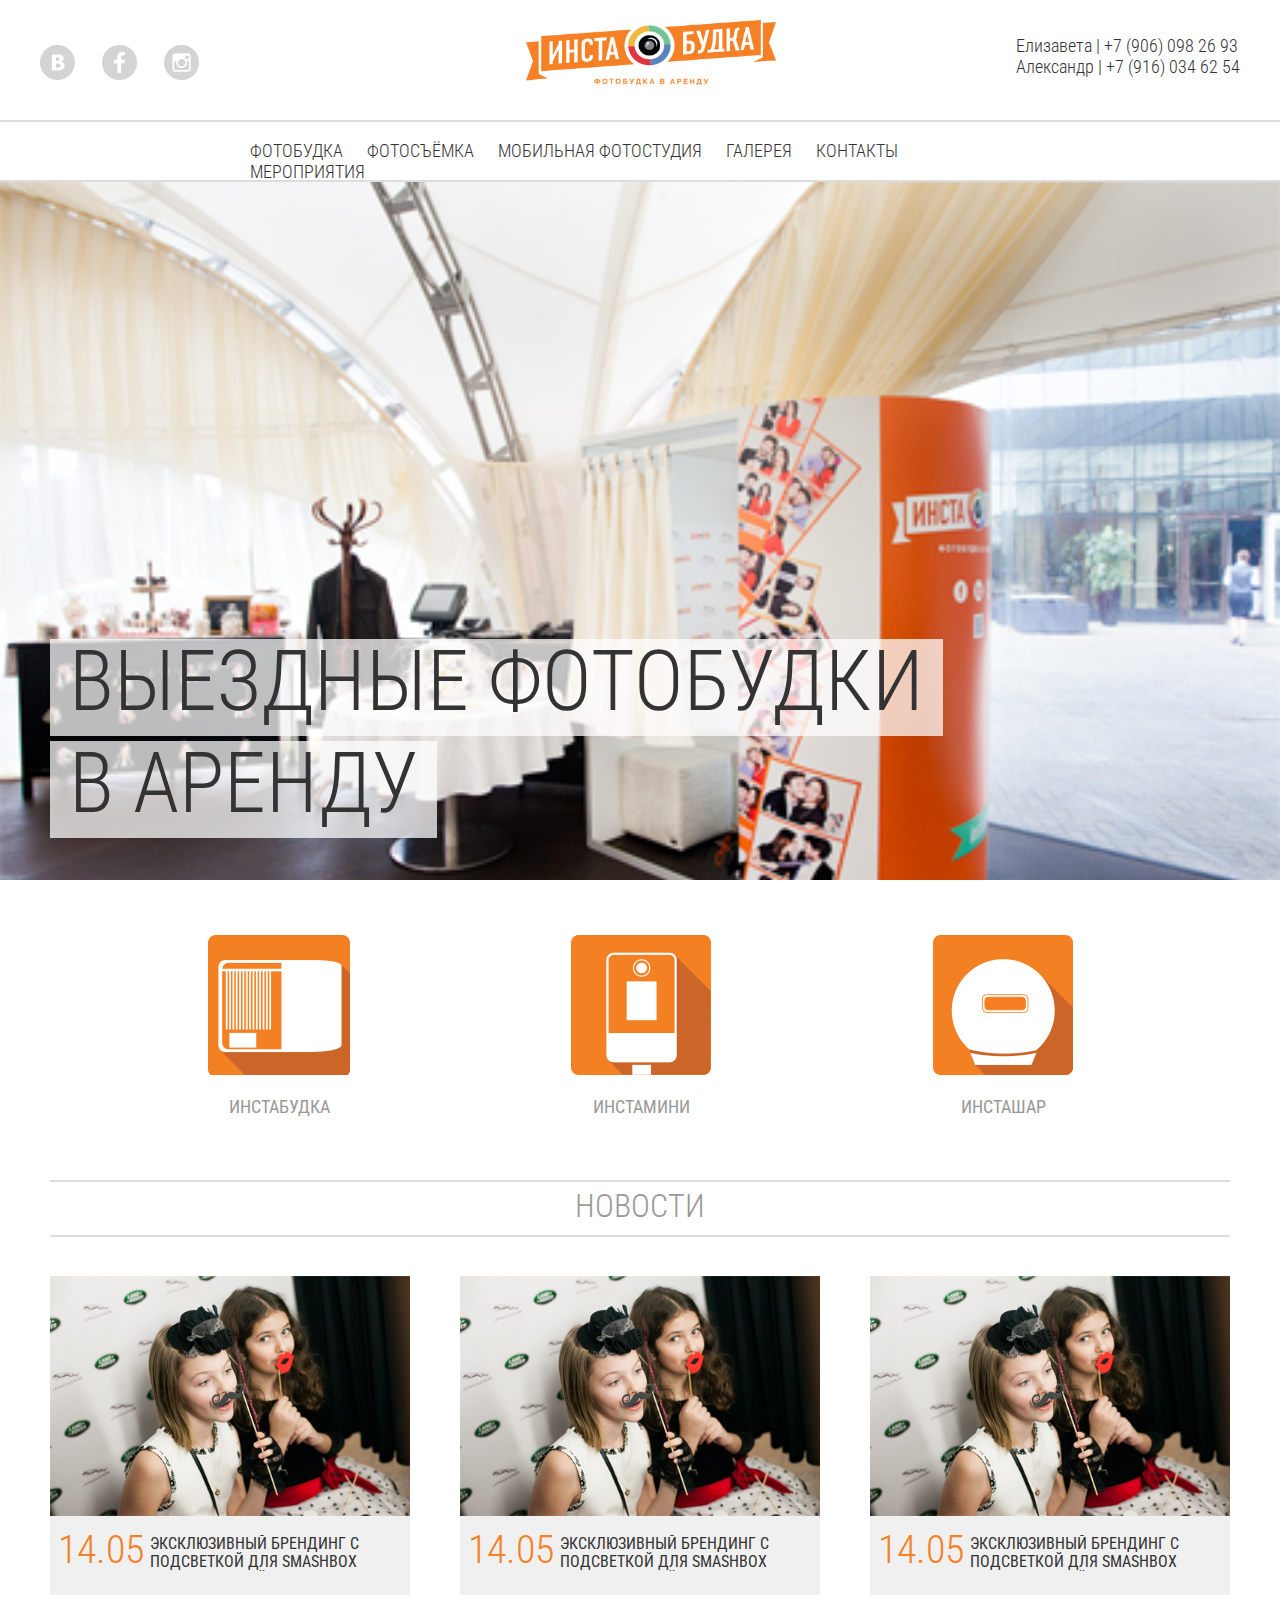
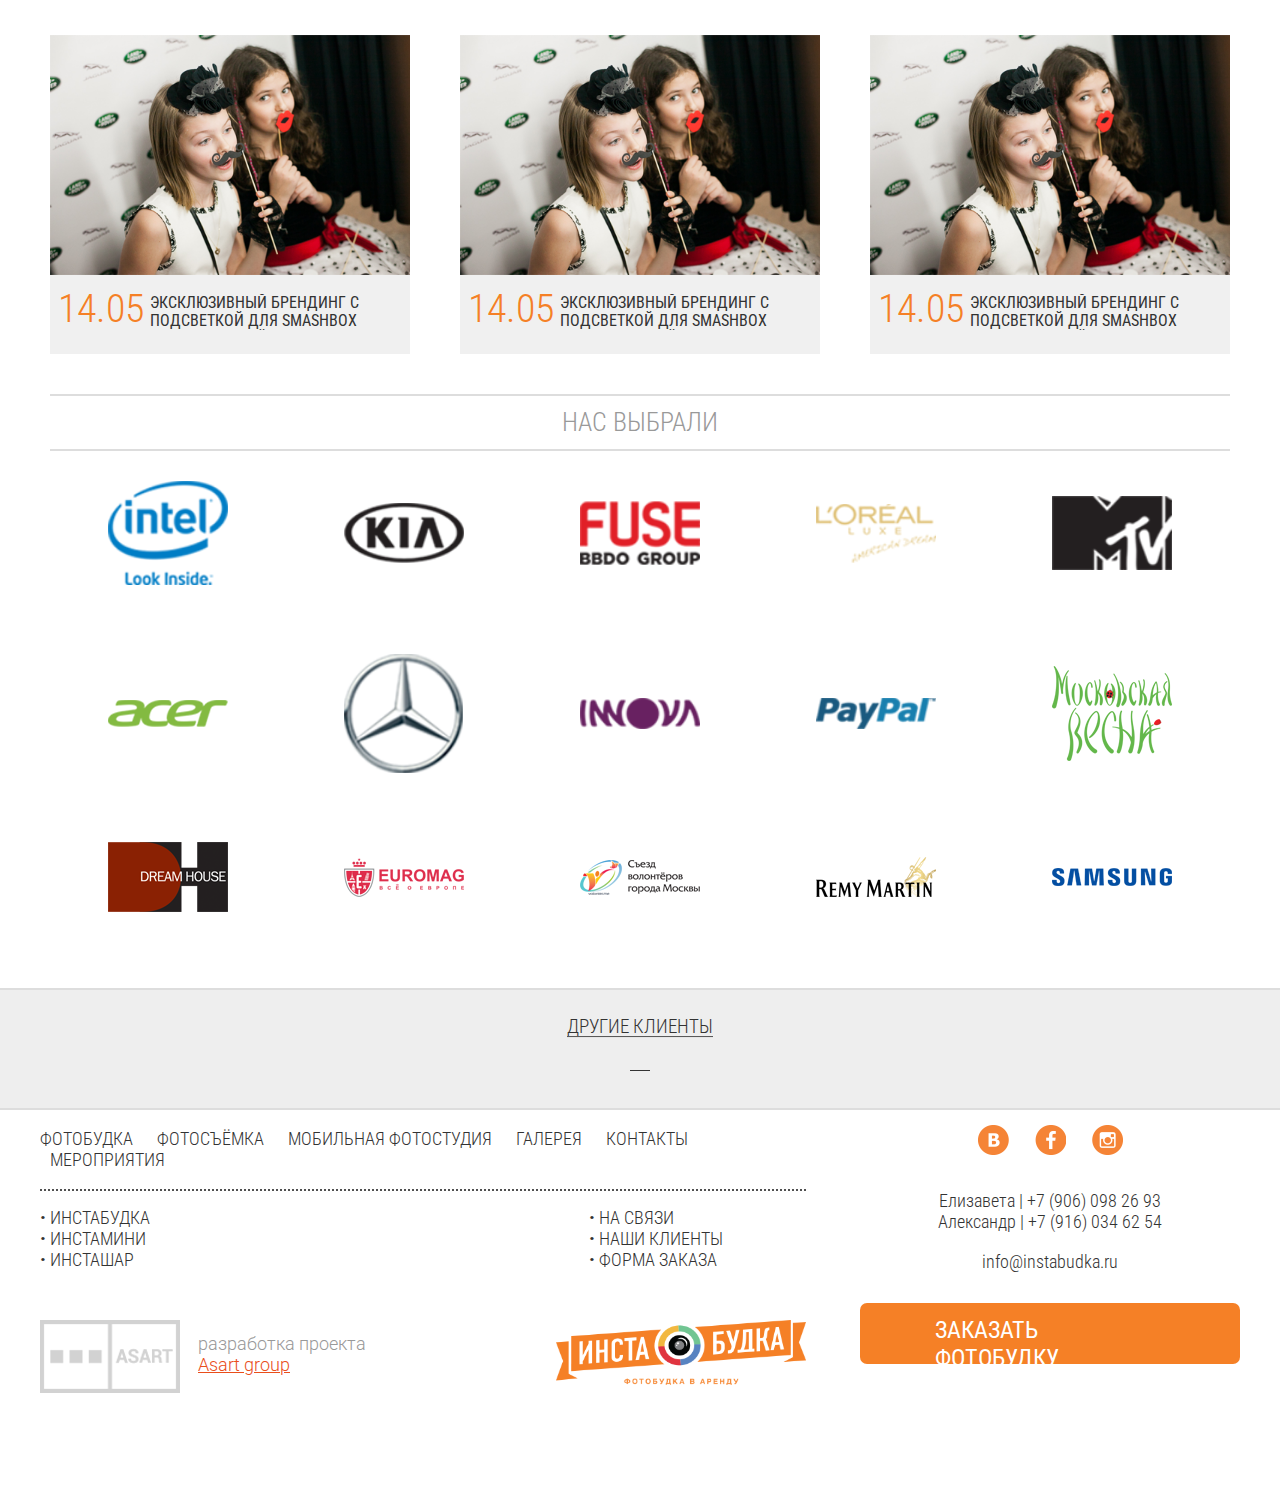
<file: index.html>
<!DOCTYPE html>
<html lang="en">
<head>
	<meta charset="UTF-8">
	<title>Instabudka</title>
	<link rel="stylesheet" href="css/styles.css">
</head>
<body>
<div class="container">
	<div class="header">
		<img src="images/header/logo.png" alt="" class="logo">
		<div class="title_block">
			<div class="phone"></div>
			<p class="title">главная</p>
			<div class="menu"></div>
			<ul class="menu-down">
				<li class="menu-social">
					<div class="menu-social_1"></div>
					<div class="menu-social_2"></div>
					<div class="menu-social_3"></div>
				</li>
				<li>фотобудка</li>
				<li>фотосъёмка</li>
				<li>мобильная фотостудия</li>
				<li>галерея</li>
				<li>контакты</li>
				<li>мероприятия</li>
			</ul>
		</div>
	</div><!--header_end-->
	<!-- header-main-1180 -->
	<div class="header-main-1180">
			<div class="header-top">
				<div class="header-top-content">
					<div class="header-social">
						<ul>
							<li id="vk"><a href="vk.com"></a></li>
							<li id="fb"><a href="facebook.com"></a></li>
							<li id="gram"><a href="instagram.com"></a></li>
						</ul>
					</div>
				
					<a href="instabudka.ru" class="logo"></a>
					<div class="header-contacts">
						<p>Елизавета | +7 (906) 098 26 93</p>
						<p>Александр | +7 (916) 034 62 54</p>
					</div>
				</div><!-- end of top_content -->				
			</div>
			<div class="header-menu">
				<ul>
					<li><a href="/">фотобудка</a></li>
					<li><a href="/">фотосъёмка</a></li>
					<li><a href="/">мобильная фотостудия</a></li>
					<li><a href="/">галерея</a></li>
					<li><a href="/">контакты</a></li>
					<li><a href="/">мероприятия</a></li>
				</ul>
			</div>
		</div><!-- end of header-main-1180 -->
	<div class="content">
		<div class="slider">
			<img src="images/index/slider_test.png" alt="" class="slider_img">
		</div>
		<h1><span>выездные фотобудки</span> <span>в аренду</span></h1>
		<div class="insta_block">
			<div class="insta insta_1">
				<p class="insta_text">инстабудка</p>
			</div>
			<div class="insta insta_2">
				<p class="insta_text">инстамини</p>
			</div>
			<div class="insta insta_3">
				<p class="insta_text">инсташар</p>
			</div>
		</div>
		<div class="belt">
			<h2 class="main-h2">новости</h2>
			<div class="news">
				<img src="images/news/news_test.png" alt="" class="news_img">
				<div class="news-text">
					<p class="news-date">14.05</p>
					<p class="news-title">
						Эксклюзивный брендинг с подсветкой для smashbox Эксклюзивный брендинг с подсветкой для Эксклюзивный брендинг с подсветкой для 
					</p>
				</div>
			</div>
			<div class="news">
				<img src="images/news/news_test.png" alt="" class="news_img">
				<div class="news-text">
					<p class="news-date">14.05</p>
					<p class="news-title">
						Эксклюзивный брендинг с подсветкой для smashbox Эксклюзивный брендинг с подсветкой для Эксклюзивный брендинг с подсветкой для 
					</p>
				</div>
			</div>
			<div class="news">
				<img src="images/news/news_test.png" alt="" class="news_img">
				<div class="news-text">
					<p class="news-date">14.05</p>
					<p class="news-title">
						Эксклюзивный брендинг с подсветкой для smashbox Эксклюзивный брендинг с подсветкой для Эксклюзивный брендинг с подсветкой для 
					</p>
				</div>
			</div>
			<div class="news">
				<img src="images/news/news_test.png" alt="" class="news_img">
				<div class="news-text">
					<p class="news-date">14.05</p>
					<p class="news-title">
						Эксклюзивный брендинг с подсветкой для smashbox Эксклюзивный брендинг с подсветкой для Эксклюзивный брендинг с подсветкой для 
					</p>
				</div>
			</div>
			<div class="news in_1180">
				<img src="images/news/news_test.png" alt="" class="news_img">
				<div class="news-text">
					<p class="news-date">14.05</p>
					<p class="news-title">
						Эксклюзивный брендинг с подсветкой для smashbox Эксклюзивный брендинг с подсветкой для Эксклюзивный брендинг с подсветкой для 
					</p>
				</div>
			</div>
			<div class="news in_1180">
				<img src="images/news/news_test.png" alt="" class="news_img">
				<div class="news-text">
					<p class="news-date">14.05</p>
					<p class="news-title">
						Эксклюзивный брендинг с подсветкой для smashbox Эксклюзивный брендинг с подсветкой для Эксклюзивный брендинг с подсветкой для 
					</p>
				</div>
			</div>
			<p class="clients">нас выбрали</p>
			<ul class="clients_block">
				<li><img src="images/clients/1.png" alt=""></li>
				<li><img src="images/clients/2.png" alt=""></li>
				<li><img src="images/clients/3.png" alt=""></li>
				<li><img src="images/clients/4.png" alt=""></li>
				<li><img src="images/clients/5.png" alt=""></li>
				<li><img src="images/clients/6.png" alt=""></li>
				<li><img src="images/clients/7.png" alt=""></li>
				<li><img src="images/clients/8.png" alt=""></li>
				<li><img src="images/clients/9.png" alt=""></li>
				<li><img src="images/clients/10.png" alt=""></li>
				<li><img src="images/clients/11.png" alt=""></li>
				<li><img src="images/clients/12.png" alt=""></li>
				<li><img src="images/clients/13.png" alt=""></li>
				<li><img src="images/clients/14.png" alt=""></li>
				<li><img src="images/clients/15.png" alt=""></li>
			</ul>
		</div><!--belt-end-->
		<div class="other_clients">
			<p><a href="" class="other_clients-text">другие клиенты</a></p>
			<div class="pennant"></div>
		</div>
	</div><!--content_end-->
	<div class="footer">
		<div class="order_button">
			<p>заказать фотобудку</p>
		</div>
		<p class="asart">разработка проекта <a href="http://asartdesign.ru/">Asart group</a></p>
	</div>
	<!-- footer-main-1180 -->
	<div class="footer-main-1180">
			<div class="footer-content">
				<div class="footer-left">
					<div class="footer-menu">
						<ul>
							<li><a href="/">фотобудка</a></li>
							<li><a href="/">фотосъёмка</a></li>
							<li><a href="/">мобильная фотостудия</a></li>
							<li><a href="/">галерея</a></li>
							<li><a href="/">контакты</a></li>
							<li><a href="/">мероприятия</a></li>
						</ul>
					</div>
					<div class="footer-links">
						<ul>
							<li><a href="/">&bull; инстабудка</a></li>
							<li><a href="/">&bull; инстамини</a></li>
							<li><a href="/">&bull; инсташар</a></li>
						</ul>
						<ul>
							<li><a href="/">&bull; на связи</a></li>
							<li><a href="/">&bull; наши клиенты</a></li>
							<li><a href="/">&bull; форма заказа</a></li>
						</ul>
					</div>
					<div class="footer-logos">
						<a href="/" id="asart_logo"></a>
						<div class="footer-razrab">
							<p>разработка проекта</p>
							<a href="/">Asart group</a>
						</div>
						<a href="/" class="logo"></a>
					</div>
				</div>
				<!-- EOF left -->
				<div class="footer-right">
					<div class="footer-social">
						<ul>
							<li id="ft_vk"><a href="vk.com"></a></li>
							<li id="ft_fb"><a href="facebook.com"></a></li>
							<li id="ft_gram"><a href="instagram.com"></a></li>
						</ul>
					</div>
					<div class="footer-contacts">
						<p>Елизавета | +7 (906) 098 26 93</p>
						<p>Александр | +7 (916) 034 62 54</p>
						<p class="email">info@instabudka.ru</p>
					</div>
					<a href="/" class="zakaz_butt">заказать фотобудку</a>
				</div>
			</div>
			<!-- end of footer_content -->
		</div>
		<!-- end of footer -->
</div><!--container_end-->
</body>
</html>
</file>
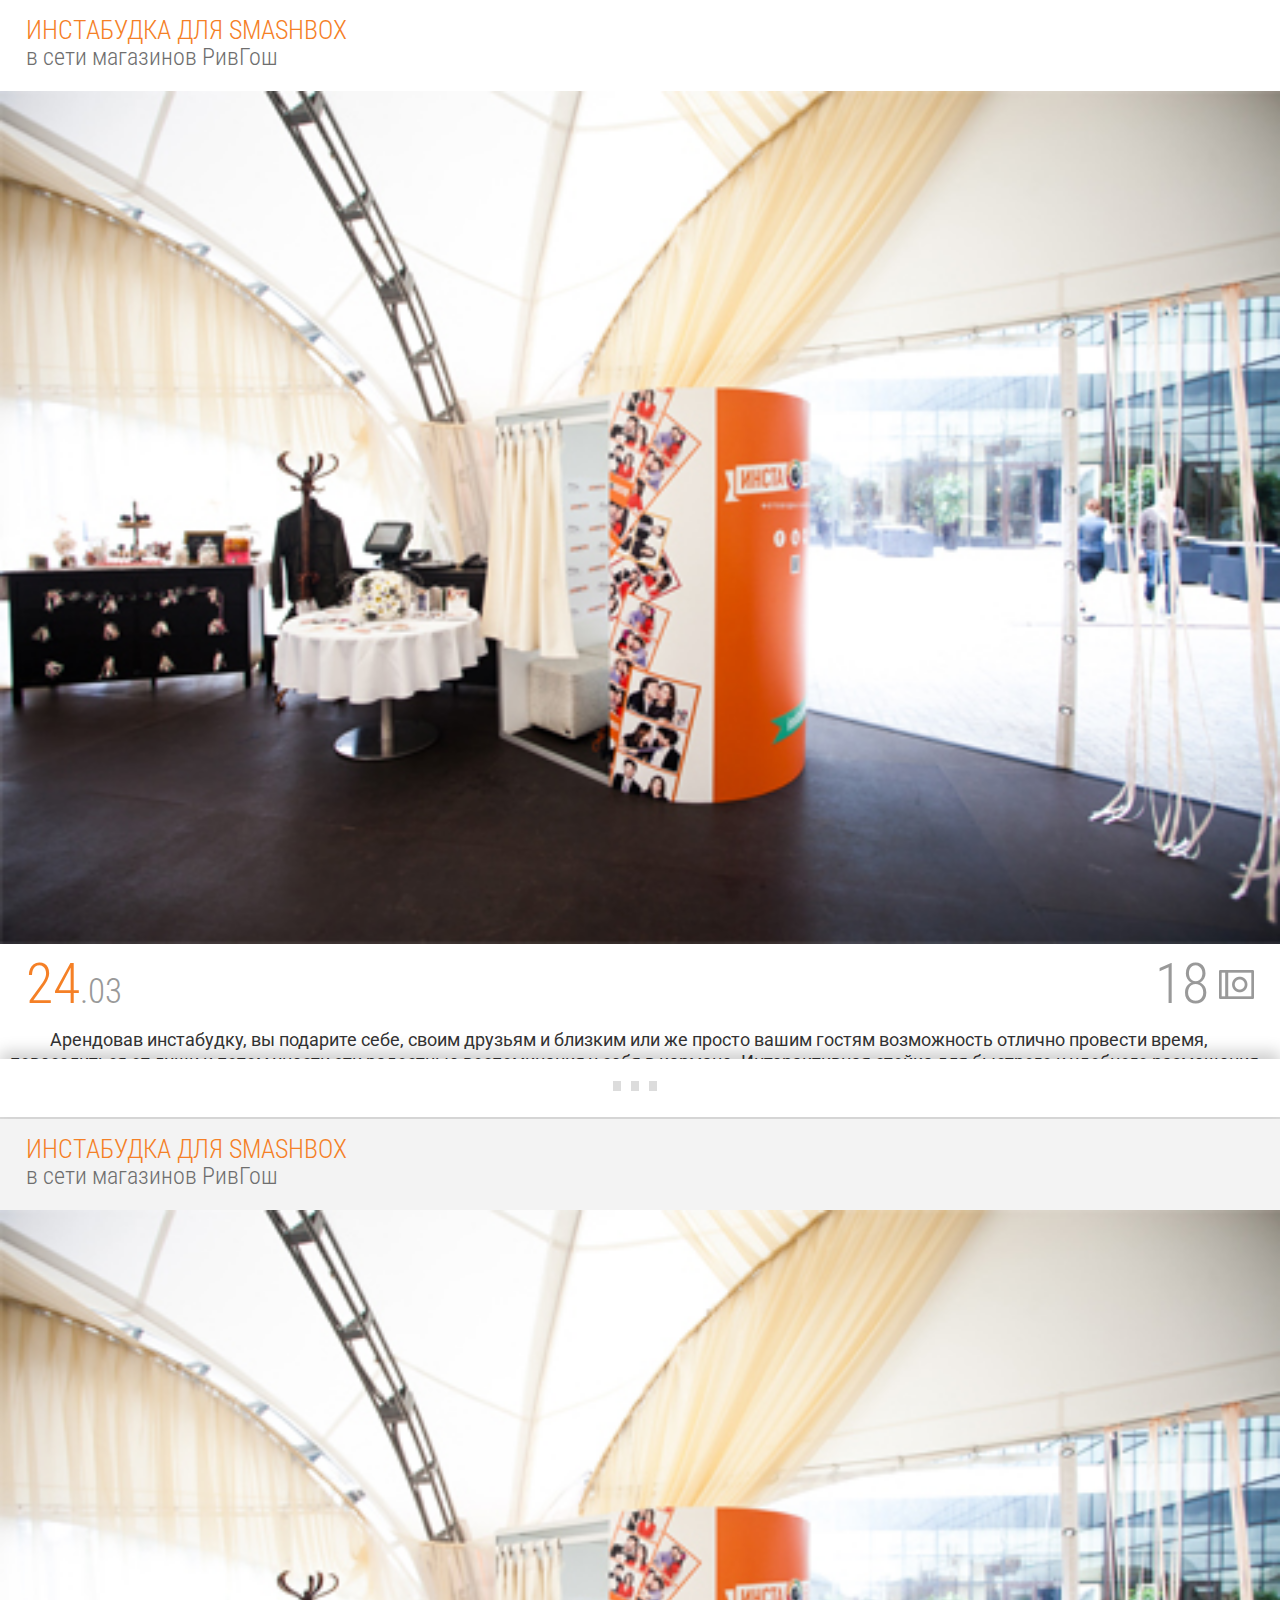
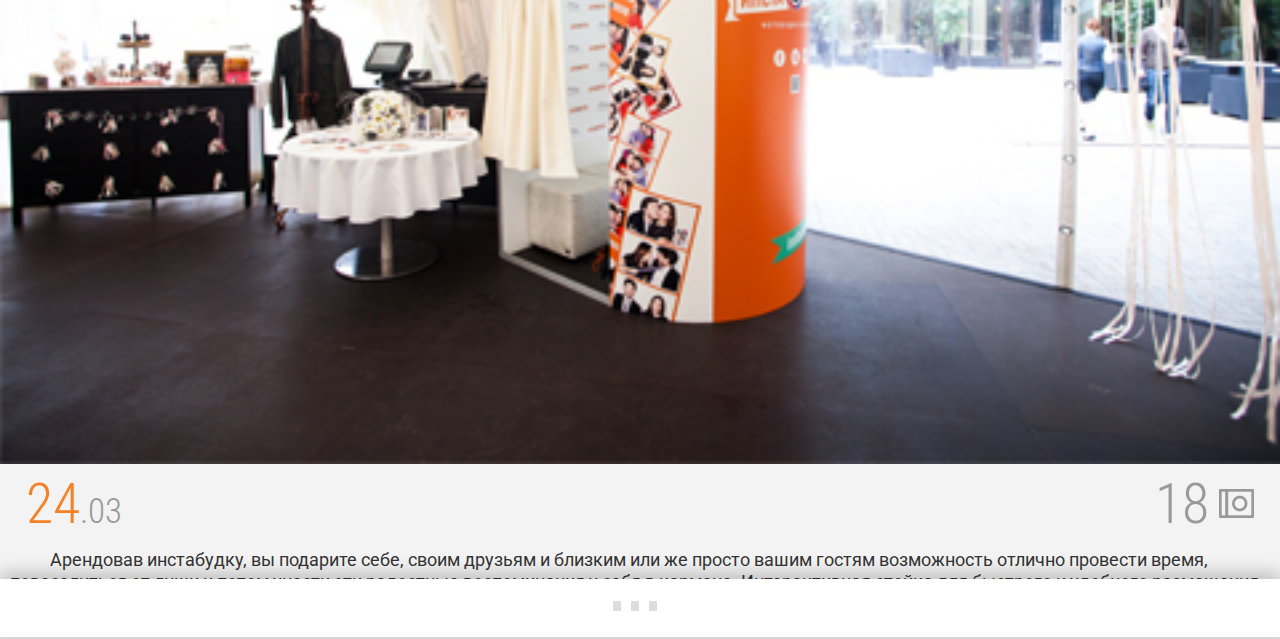
<file: blog.html>
<!DOCTYPE html>
<html lang="en">
<head>
	<meta charset="UTF-8">
	<title>Instabudka</title>
	<link rel="stylesheet" href="css/styles.css">
</head>
<body>
<div class="container">
	<div class="header">
		<img src="images/header/logo.png" alt="" class="logo">
		<div class="title_block">
			<div class="phone"></div>
			<p class="title">главная</p>
			<div class="menu"></div>
		</div>
	</div><!--header_end-->
	<div class="content">
		<div class="blog">
			<div class="blog-belt">
				<div class="blog-text_block">
					<p class="blog-title"><span>инстабудка для smashbox</span>
					<br>
					в сети магазинов РивГош</p>
				</div>
				<img src="images/instabudka/desc_test.jpg" alt="">
				<p class="blog-date">
					<span>24</span>.03
				</p>
				<ul class="blog-social">
					<a href=""><li class="blog-social-vk"></li></a>
					<a href=""><li class="blog-social-fb"></li></a>
					<a href=""><li class="blog-social-tw"></li></a>
				</ul>
				<p class="blog-number">18<span></span></p>
				<p class="blog-text">
					Арендовав инстабудку, вы подарите себе, своим друзьям и близким или же просто вашим гостям возможность отлично провести время, повеселиться от души и потом унести эти радостные воспоминания у себя в кармане. Интерактивная стойка для быстрого и удобного размещения фото в социальных сетях Facebook, Twitter, а также отправка на  e-mail и MMS. Это новшество позволит вам и вашим гостям делиться своими снимками из фотобудки с друзьями за считанные секунды.
				</p>
				<div class="blog-text_display">
					<ul><li></li><li></li><li></li></ul>
				</div>
			</div>
		</div>
		<div class="blog">
			<div class="blog-belt">
				<div class="blog-text_block">
					<p class="blog-title"><span>инстабудка для smashbox</span>
					<br>
					в сети магазинов РивГош</p>
				</div>
				<img src="images/instabudka/desc_test.jpg" alt="">
				<p class="blog-date">
					<span>24</span>.03
				</p>
				<ul class="blog-social">
					<a href=""><li class="blog-social-vk"></li></a>
					<a href=""><li class="blog-social-fb"></li></a>
					<a href=""><li class="blog-social-tw"></li></a>
				</ul>
				<p class="blog-number">18<span></span></p>
				<p class="blog-text">
					Арендовав инстабудку, вы подарите себе, своим друзьям и близким или же просто вашим гостям возможность отлично провести время, повеселиться от души и потом унести эти радостные воспоминания у себя в кармане. Интерактивная стойка для быстрого и удобного размещения фото в социальных сетях Facebook, Twitter, а также отправка на  e-mail и MMS. Это новшество позволит вам и вашим гостям делиться своими снимками из фотобудки с друзьями за считанные секунды.
				</p>
				<div class="blog-text_display">
					<ul><li></li><li></li><li></li></ul>
				</div>
			</div>
		</div>
	<div class="footer">
		<div class="order_button">
			<p>заказать фотобудку</p>
		</div>
		<p class="asart">разработка проекта <a href="http://asartdesign.ru/">Asart group</a></p>
	</div>	
</div><!--container_end-->
</body>
</html>
</file>
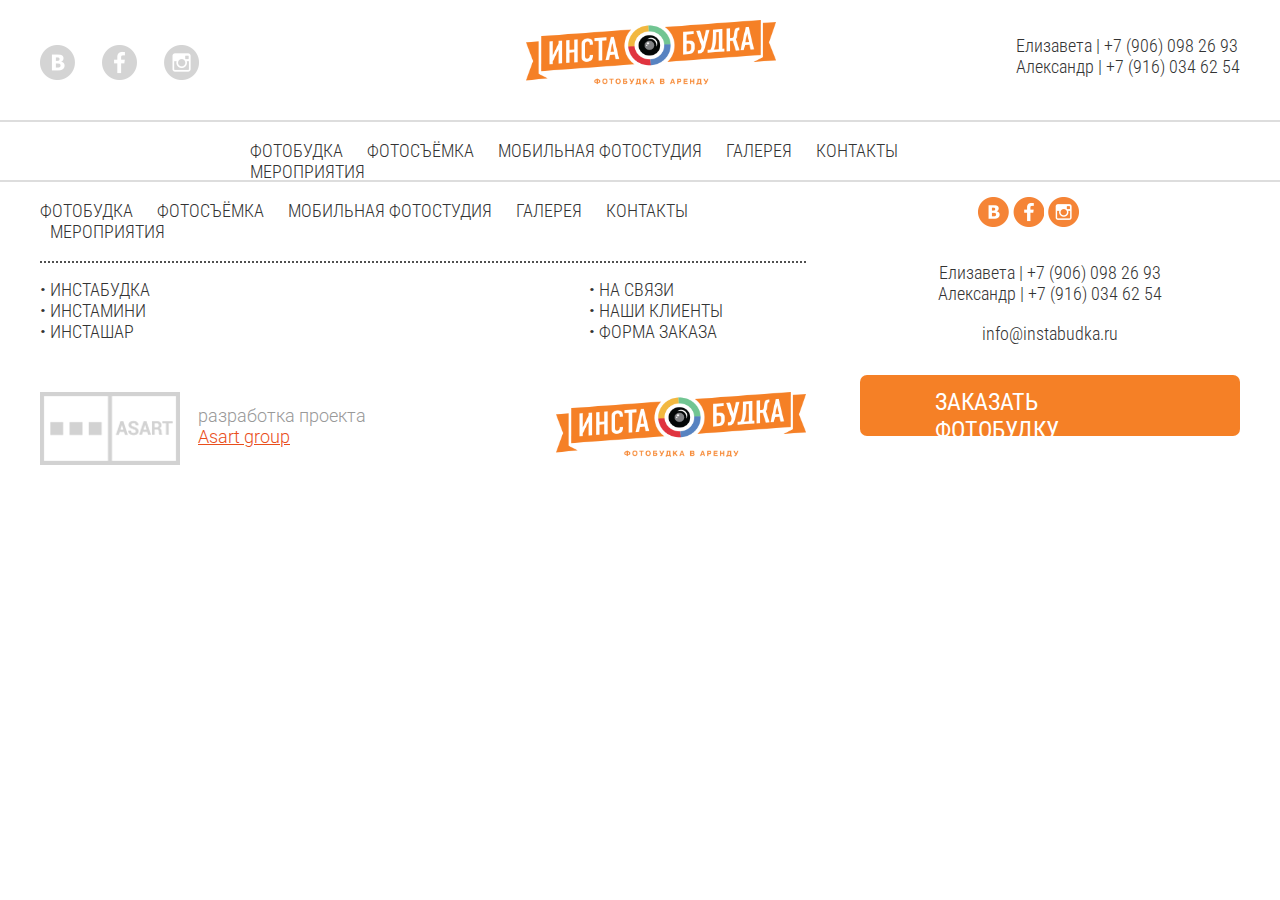
<file: footer_header.html>
<!DOCTYPE html>
<html lang="en">
<head>
	<meta charset="UTF-8"> 
	<title>footer_header</title>
	<link rel="stylesheet" href="css/header_footer.css">
</head>
<body>
	<div class="container">
		<div class="header">
			<div class="header-top">
				<div class="header-top-content">
					<div class="header-social">
						<ul>
							<li id="vk"><a href="vk.com"></a></li>
							<li id="fb"><a href="facebook.com"></a></li>
							<li id="gram"><a href="instagram.com"></a></li>
						</ul>
					</div>
				
					<a href="instabudka.ru" class="logo"></a>
					<div class="header-contacts">
						<p>Елизавета | +7 (906) 098 26 93</p>
						<p>Александр | +7 (916) 034 62 54</p>
					</div>
				</div><!-- end of top_content -->				
			</div>
			<div class="header-menu">
				<ul>
					<li><a href="/">фотобудка</a></li>
					<li><a href="/">фотосъёмка</a></li>
					<li><a href="/">мобильная фотостудия</a></li>
					<li><a href="/">галерея</a></li>
					<li><a href="/">контакты</a></li>
					<li><a href="/">мероприятия</a></li>
				</ul>
			</div>
		</div><!-- end of header -->
		<div class="footer">
			<div class="footer-content">
				<div class="footer-left">
					<div class="footer-menu">
						<ul>
							<li><a href="/">фотобудка</a></li>
							<li><a href="/">фотосъёмка</a></li>
							<li><a href="/">мобильная фотостудия</a></li>
							<li><a href="/">галерея</a></li>
							<li><a href="/">контакты</a></li>
							<li><a href="/">мероприятия</a></li>
						</ul>
					</div>
					<div class="footer-links">
						<ul>
							<li><a href="/">&bull; инстабудка</a></li>
							<li><a href="/">&bull; инстамини</a></li>
							<li><a href="/">&bull; инсташар</a></li>
						</ul>
						<ul>
							<li><a href="/">&bull; на связи</a></li>
							<li><a href="/">&bull; наши клиенты</a></li>
							<li><a href="/">&bull; форма заказа</a></li>
						</ul>
					</div>
					<div class="footer-logos">
						<a href="/" id="asart_logo"></a>
						<div class="footer-razrab">
							<p>разработка проекта</p>
							<a href="/">Asart group</a>
						</div>
						<a href="/" class="logo"></a>
					</div>
				</div>
				<!-- EOF left -->
				<div class="footer-right">
					<div class="footer-social">
						<ul>
							<li id="ft_vk"><a href="vk.com"></a></li>
							<li id="ft_fb"><a href="facebook.com"></a></li>
							<li id="ft_gram"><a href="instagram.com"></a></li>
						</ul>
					</div>
					<div class="footer-contacts">
						<p>Елизавета | +7 (906) 098 26 93</p>
						<p>Александр | +7 (916) 034 62 54</p>
						<p class="email">info@instabudka.ru</p>
					</div>
					<a href="/" class="zakaz_butt">заказать фотобудку</a>
				</div>
			</div>
			<!-- end of footer_content -->
		</div>
		<!-- end of footer -->
	</div>
</body>
</html>
</file>
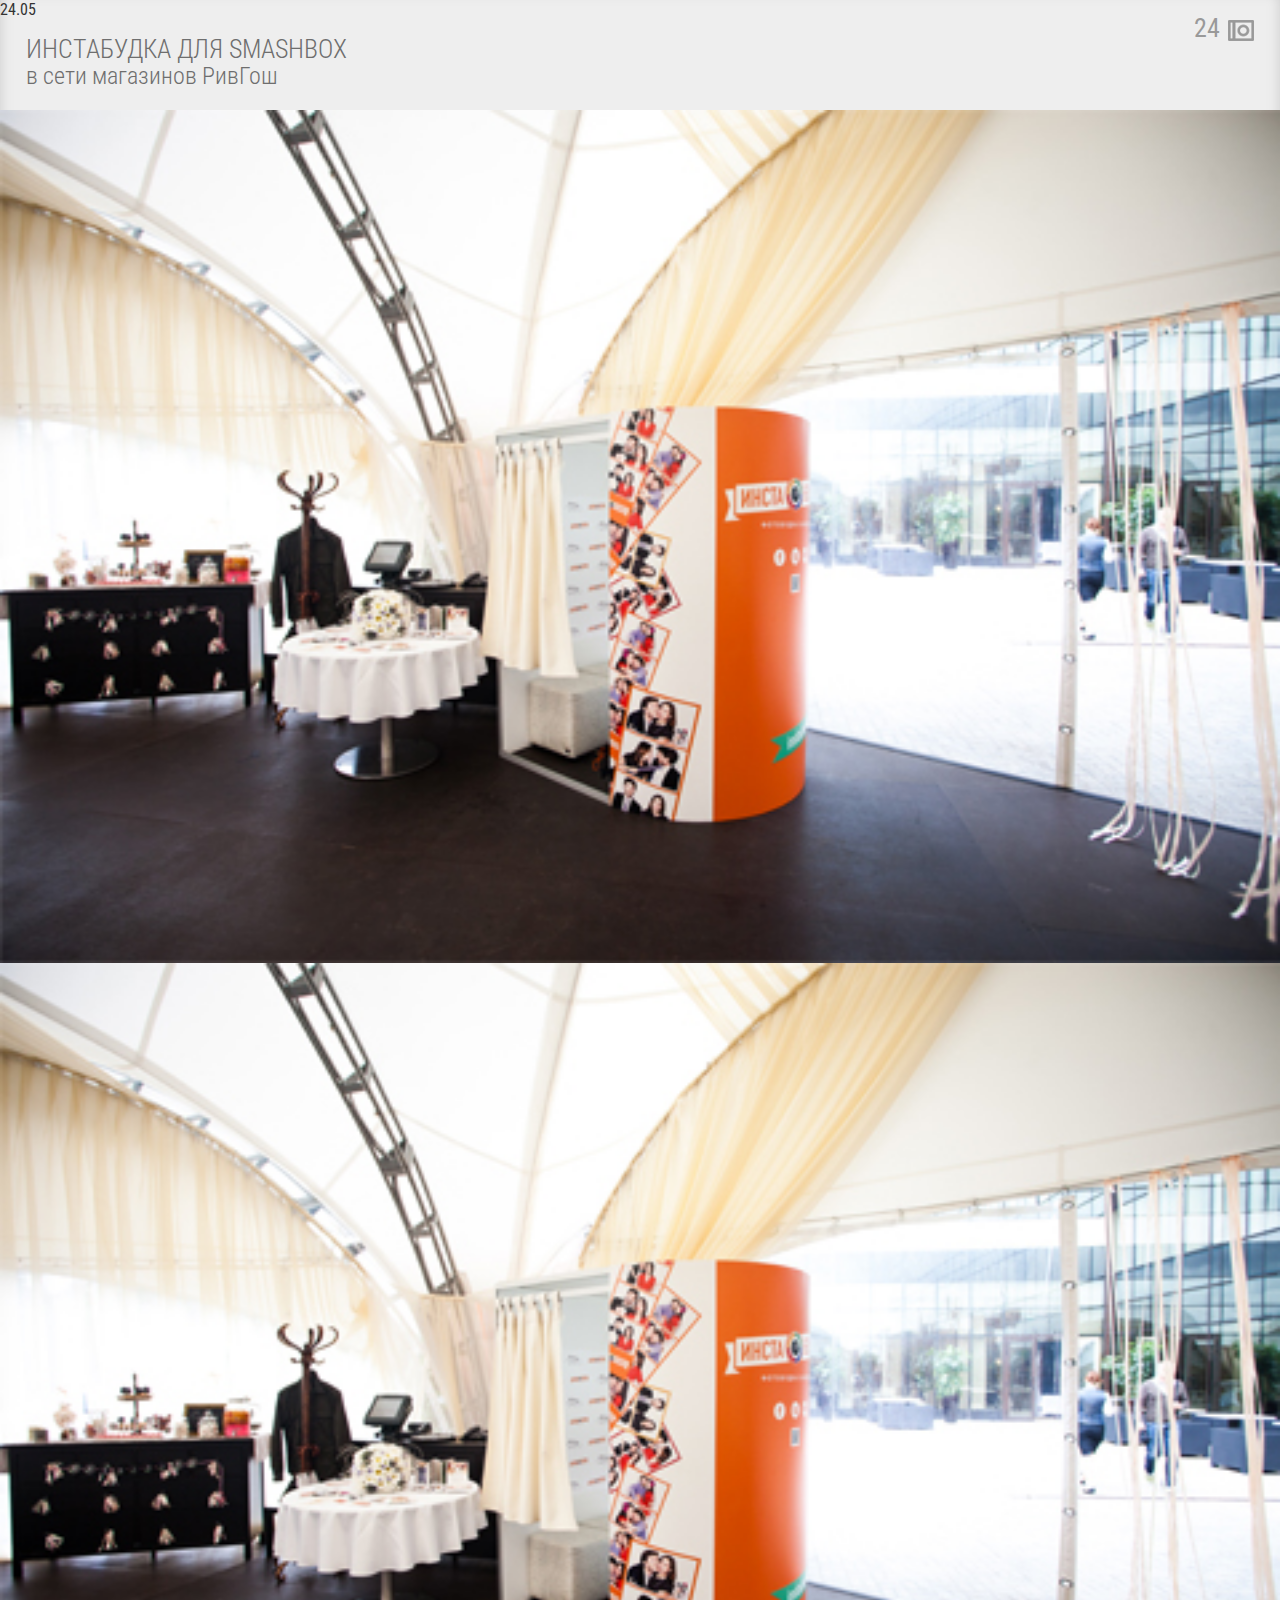
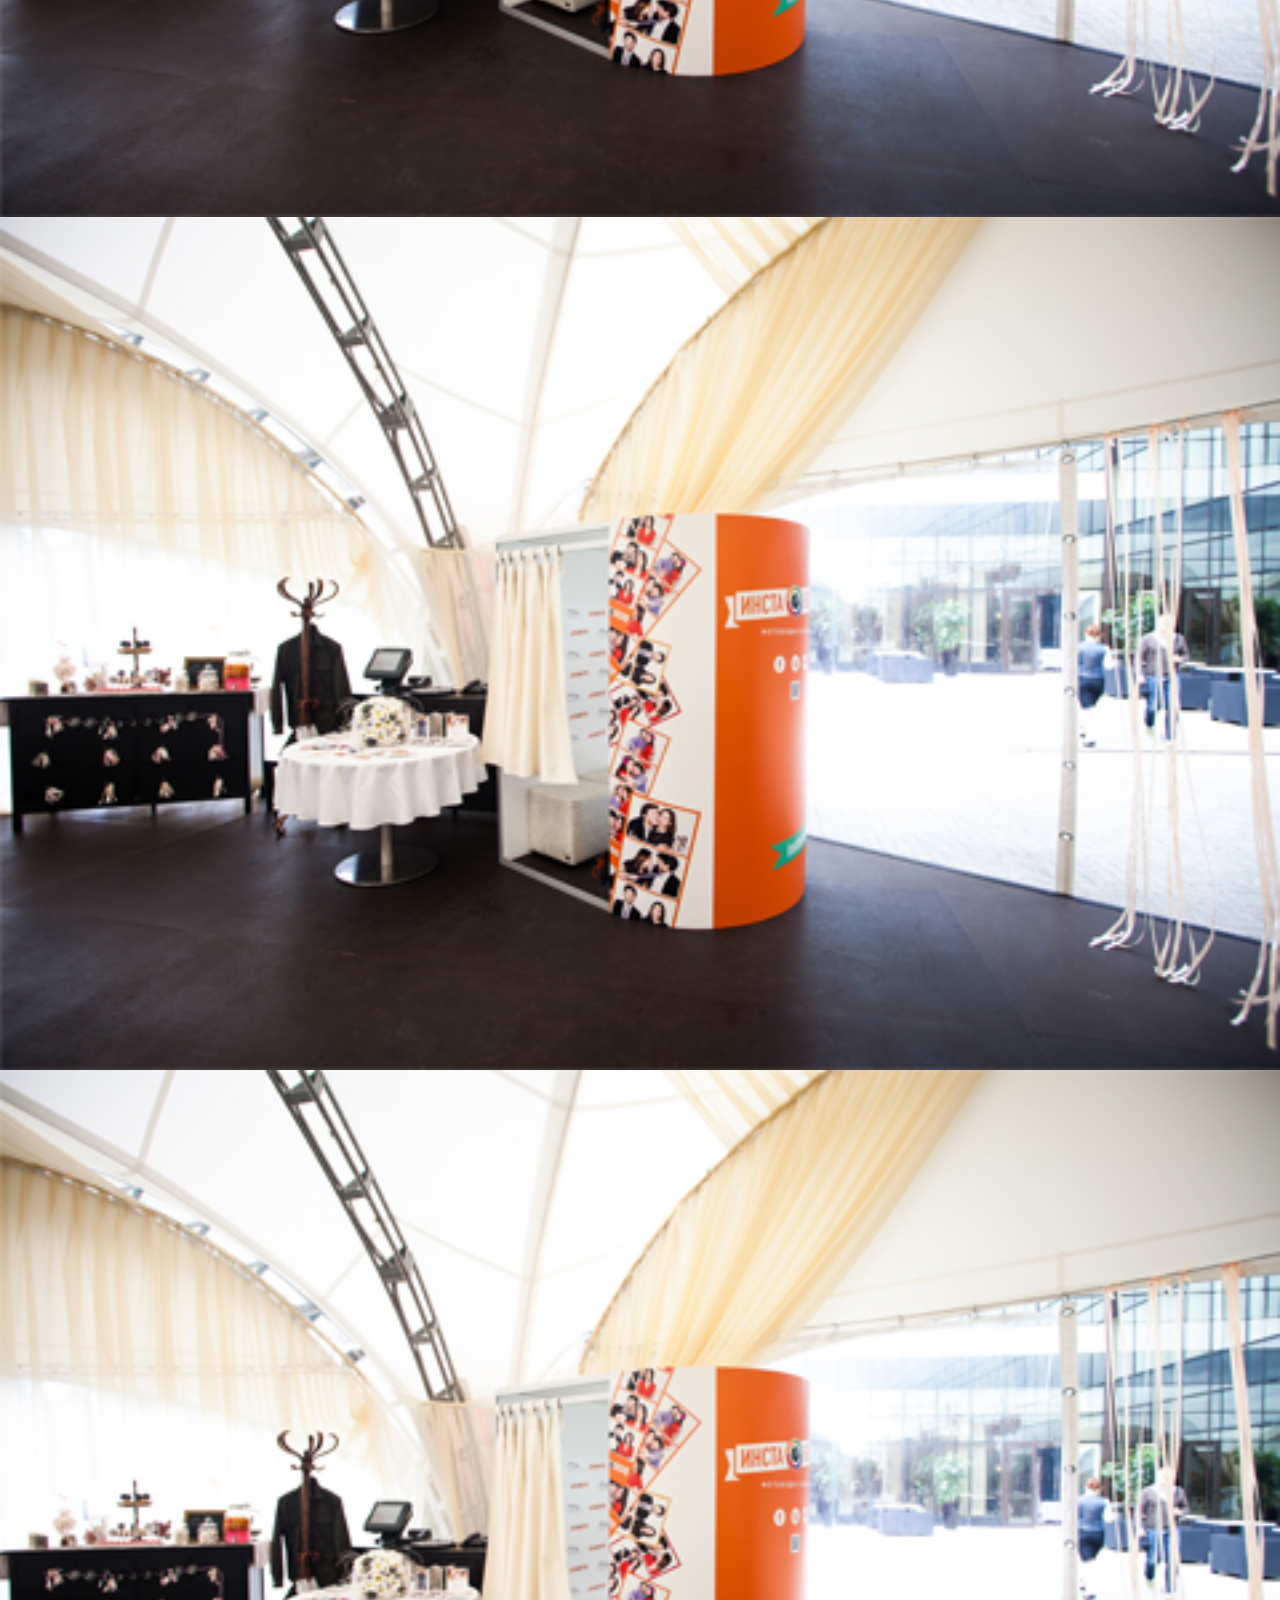
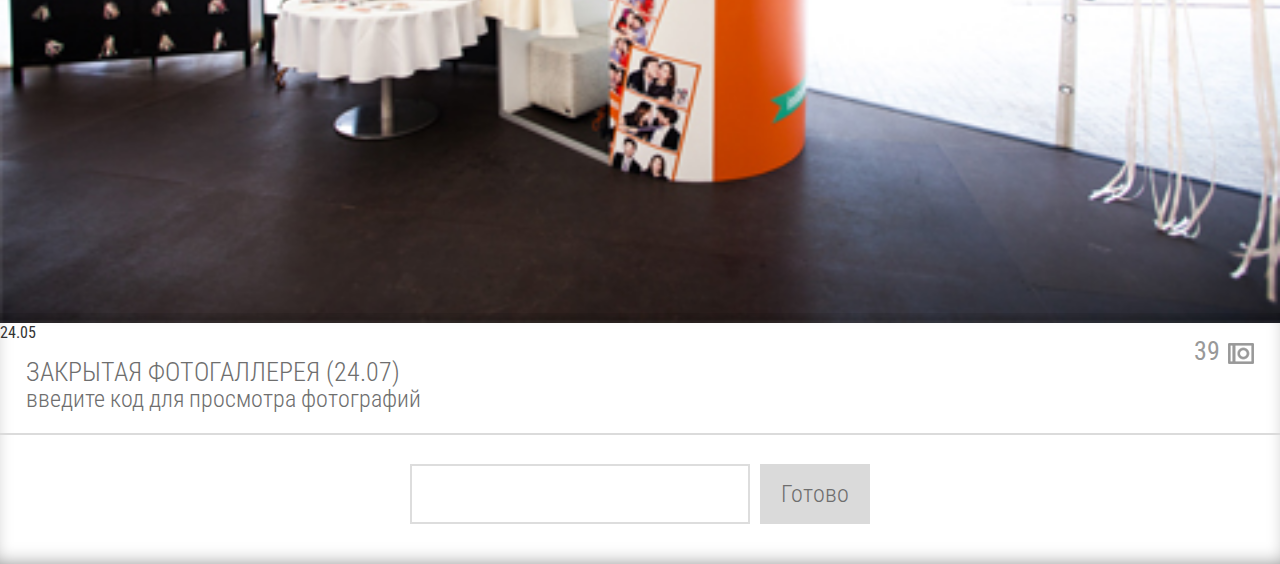
<file: gallery.html>
<!DOCTYPE html>
<html lang="en">
<head>
	<meta charset="UTF-8">
	<title>Instabudka</title>
	<link rel="stylesheet" href="css/styles.css">
</head>
<body>
<div class="container">
	<div class="header">
		<img src="images/header/logo.png" alt="" class="logo">
		<div class="title_block">
			<div class="phone"></div>
			<p class="title">главная</p>
			<div class="menu"></div>
		</div>
	</div><!--header_end-->
	<div class="content">
		<div class="gallery">
			<div class="gallery-text-belt">
				<div class="gallery-text_block">
					<p class="gallery-date">24.05</p>
					<p class="gallery-title"><span>инстабудка для smashbox</span><br>
					в сети магазинов РивГош</p>
					<p class="gallery-number">24</p>
				</div>
			</div>
			<div class="gallery-img-belt">
				<img src="images/instabudka/desc_test.jpg" alt="">
				<img src="images/instabudka/desc_test.jpg" alt="">
				<img src="images/instabudka/desc_test.jpg" alt="">
				<img src="images/instabudka/desc_test.jpg" alt="">
			</div>
			<div class="gallery-shadow_box"></div>
		</div>
		<div class="gallery">
			<div class="gallery-text_block">
				<p class="gallery-date">24.05</p>
				<p class="gallery-title"><span>закрытая фотогаллерея <span class='gallery-date-close'>(24.07)</span></span><br>
				введите код для просмотра фотографий</p>
				<p class="gallery-number">39</p>
			</div>
			<div class="gallery-closed">
				<div class="gallery-closed_input">
					<input type="text">
					<p>Готово</p>
				</div>
			</div>
		</div>
	<div class="footer">
		<div class="order_button">
			<p>заказать фотобудку</p>
		</div>
		<p class="asart">разработка проекта <a href="http://asartdesign.ru/">Asart group</a></p>
	</div>	
</div><!--container_end-->
</body>
</html>
</file>
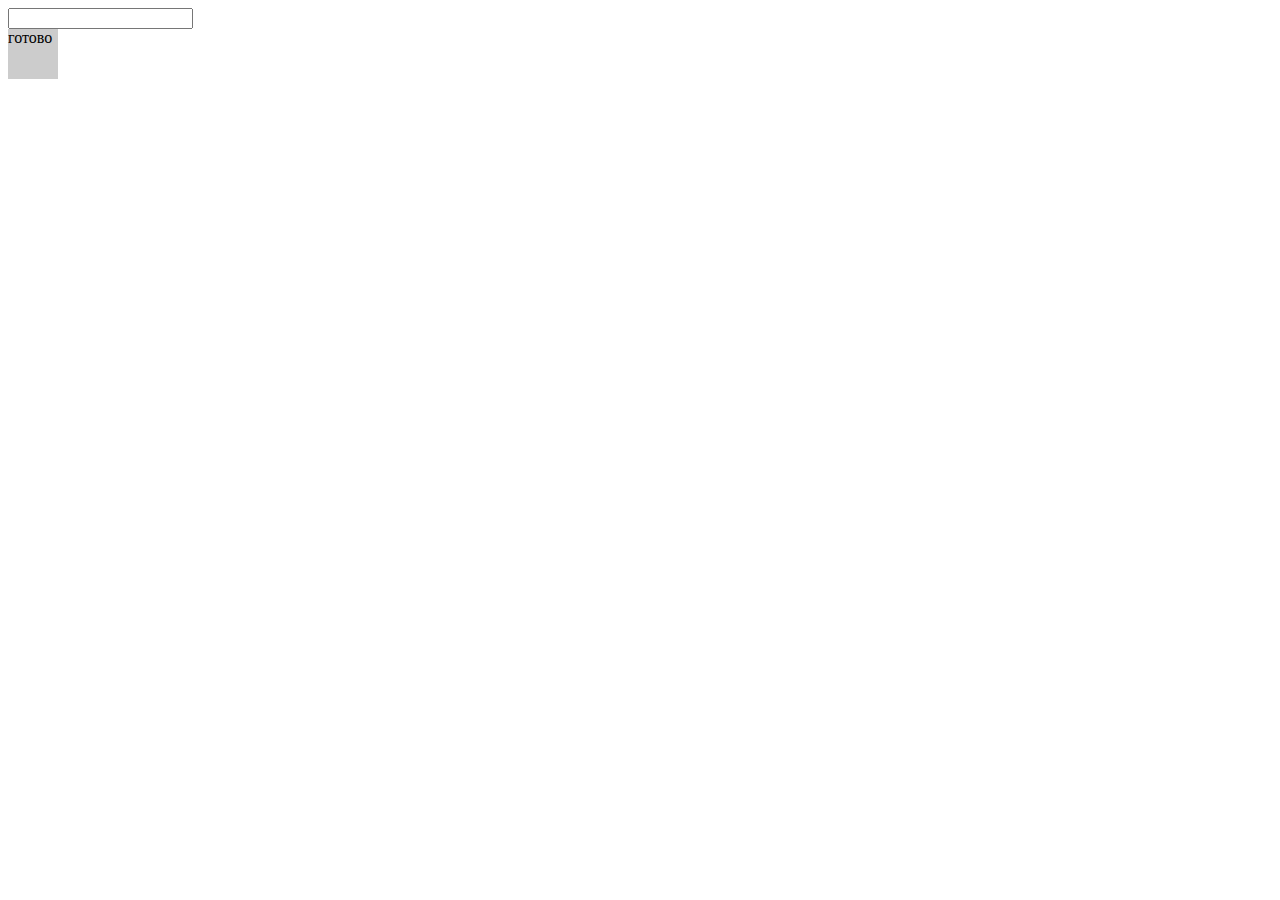
<file: gallery_test.html>
<!DOCTYPE html>
<html lang="en">
<head>
	<meta charset="UTF-8">
	<title>Document</title>
	<script type="text/javascript" src="http://ajax.googleapis.com/ajax/libs/jquery/1.8.3/jquery.min.js"></script>
</head>
<body>
	<input type="text" class="close_gallery">
	<div class="button" style="width:50px;height:50px;background:#ccc;
	cursor:pointer;">готово</div>
	<p class="p"></p>
	<script>
		$('.close_gallery').on('keyup',function(){
			var password= $(this).val();
			var count = password.length
			if(count==3){
				
				$.post("gallery_test.php", {password: password},success);
				function success(fbf){
					
					if(fbf=='1'){
						$('.p').text(fbf);
						$('.button').css({"background":"green"})
					}
				}
			}
		})
	</script>
</body>
</html>
</file>
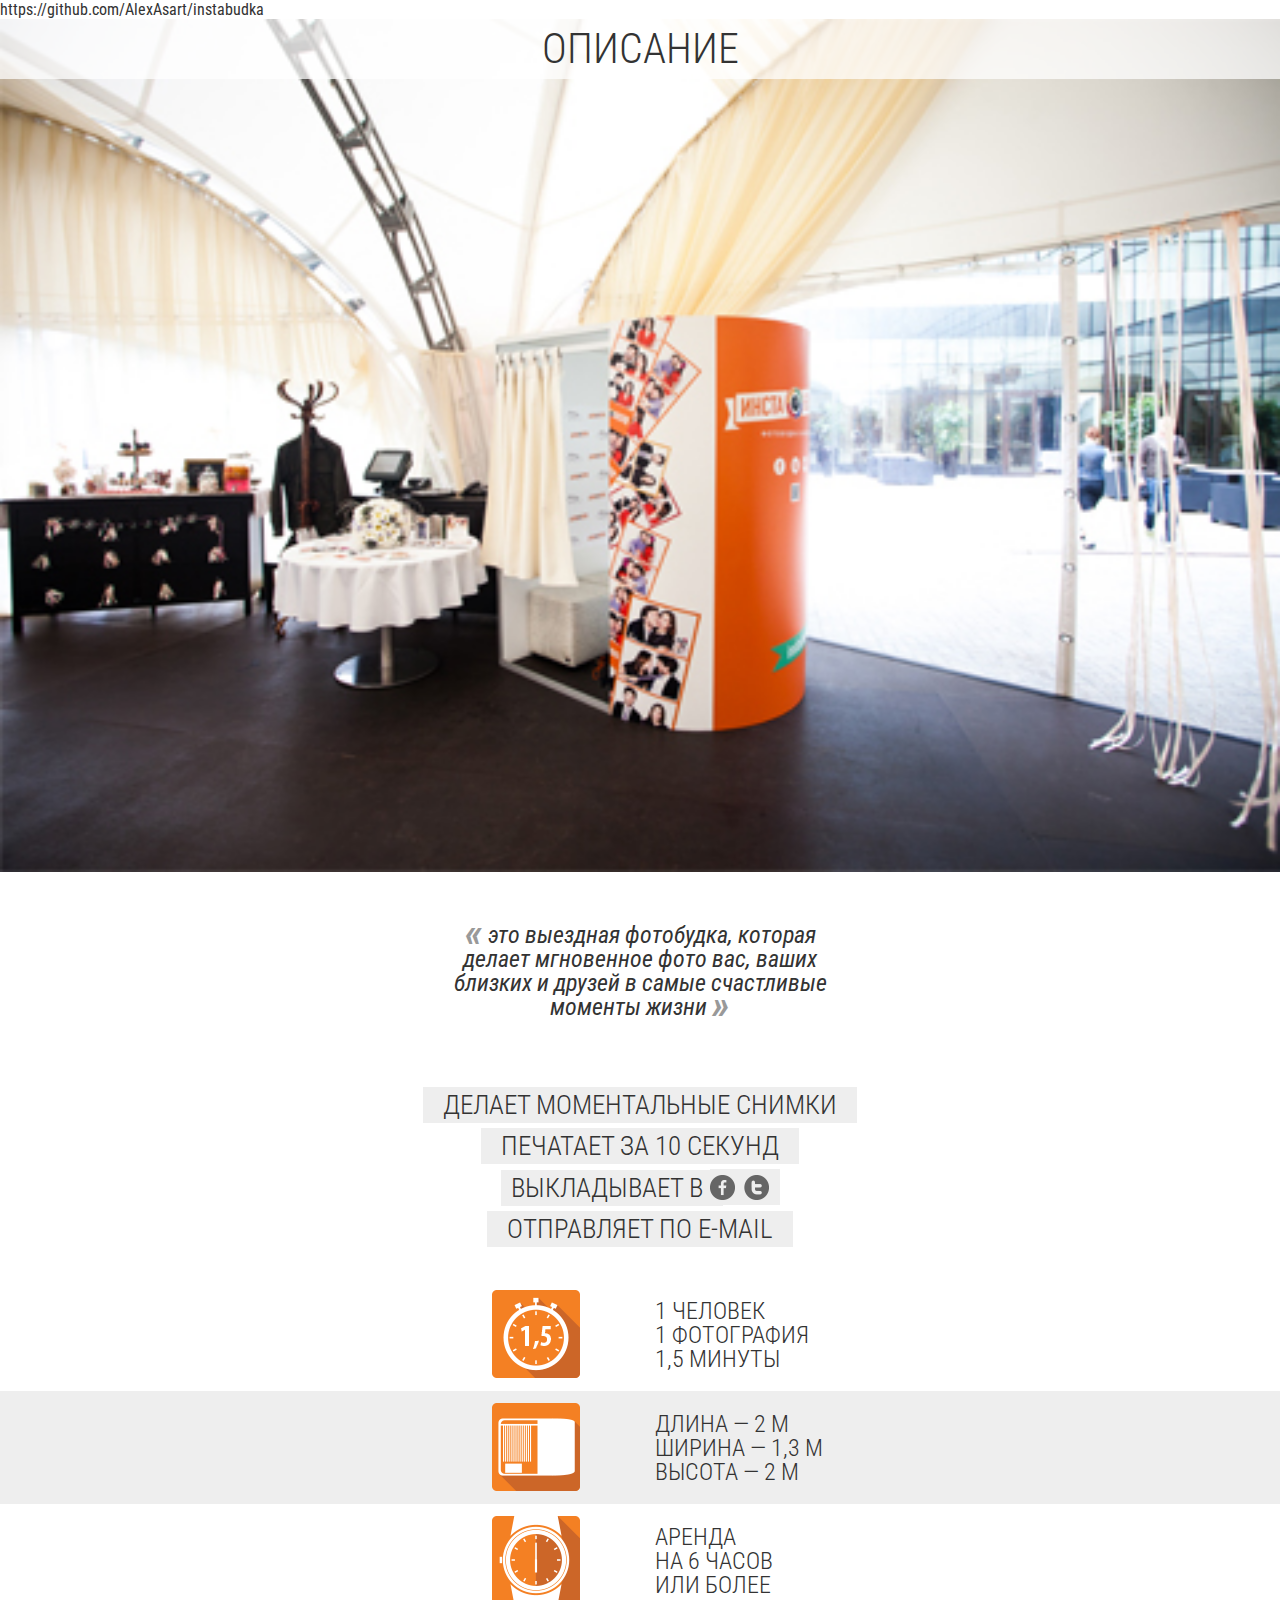
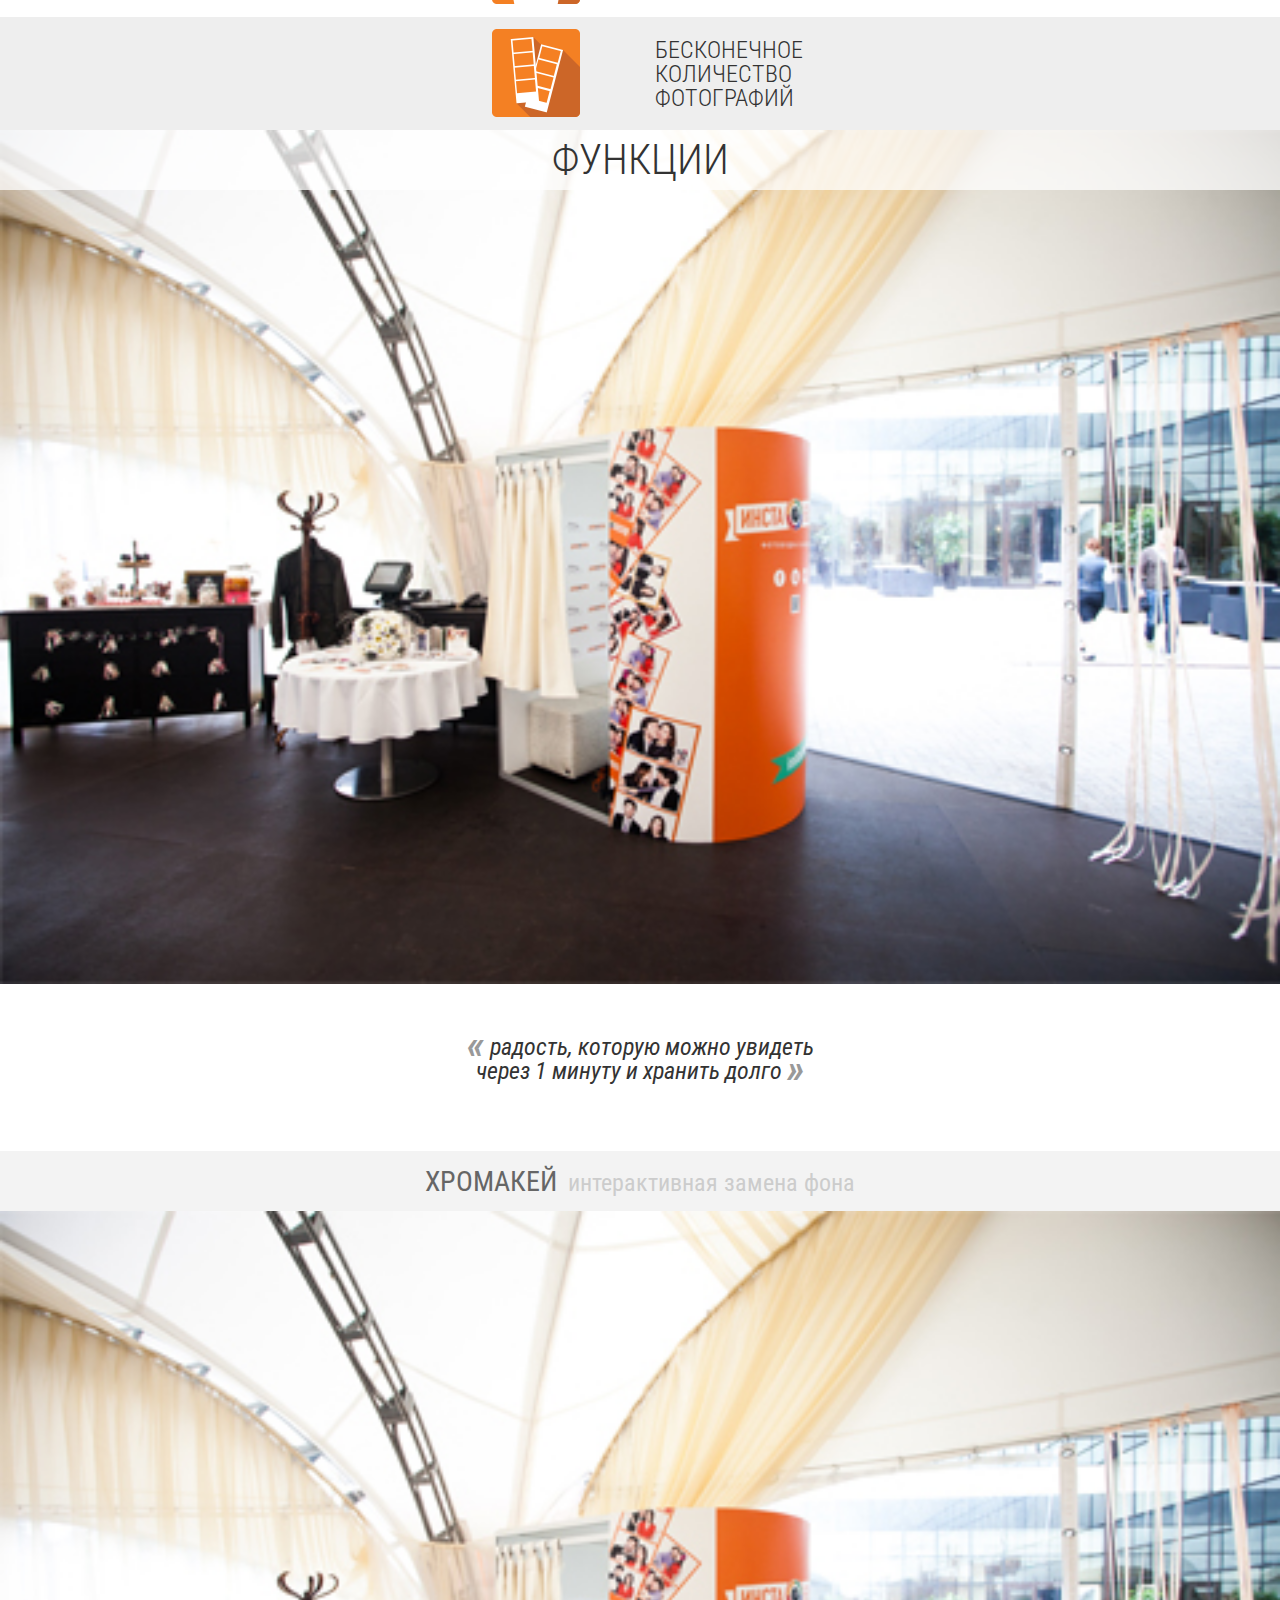
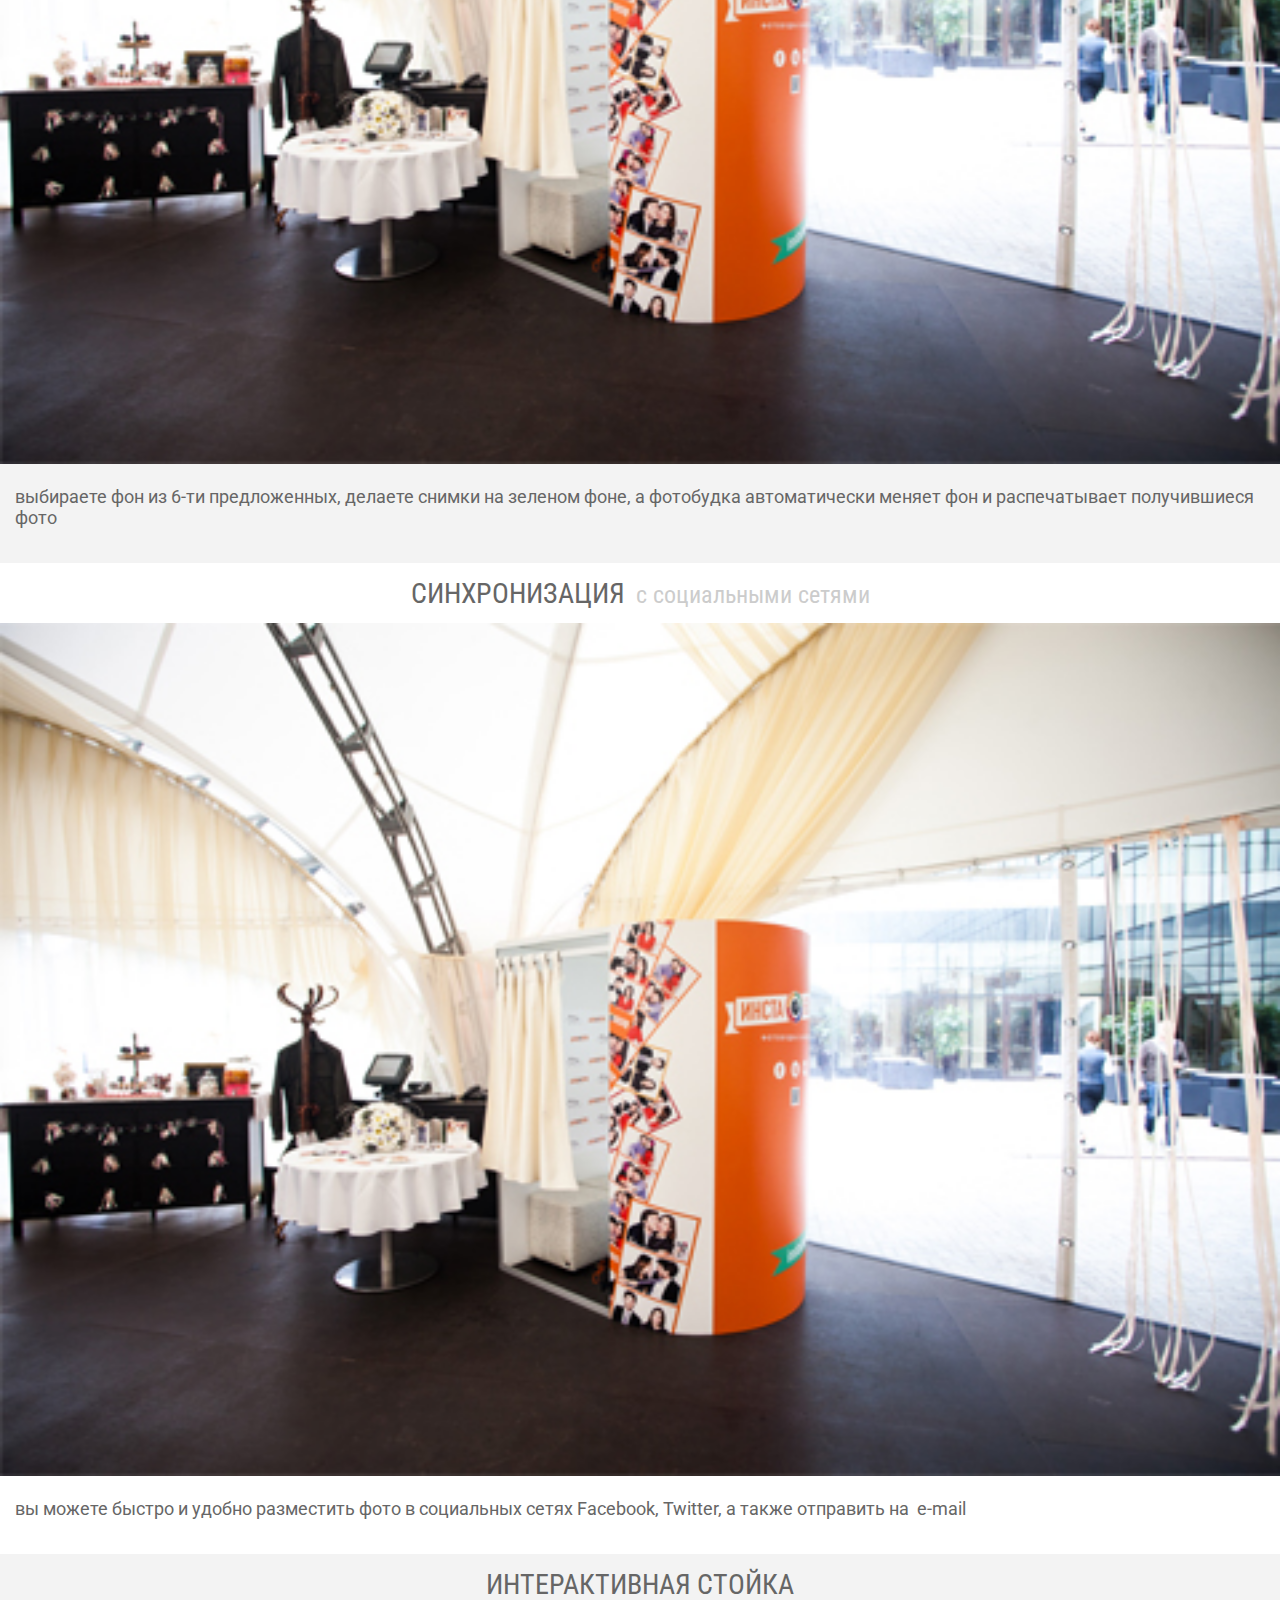
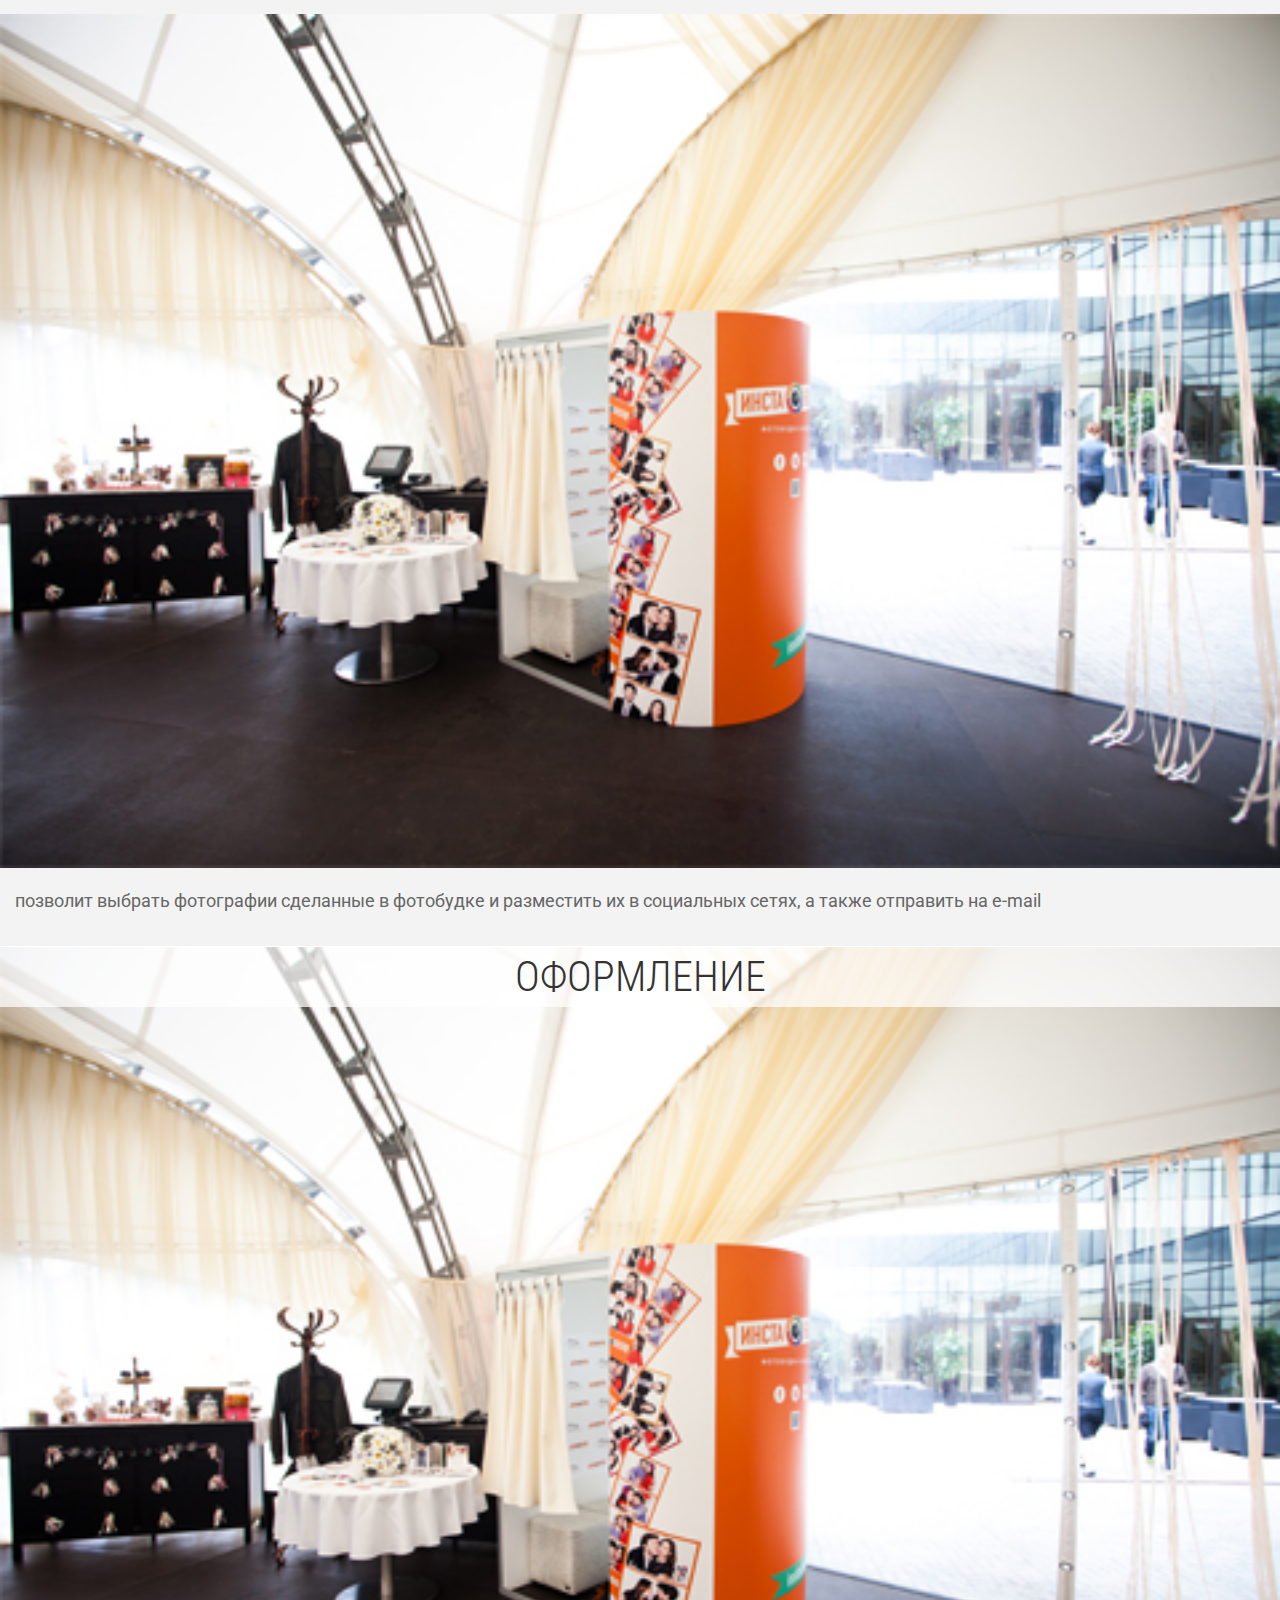
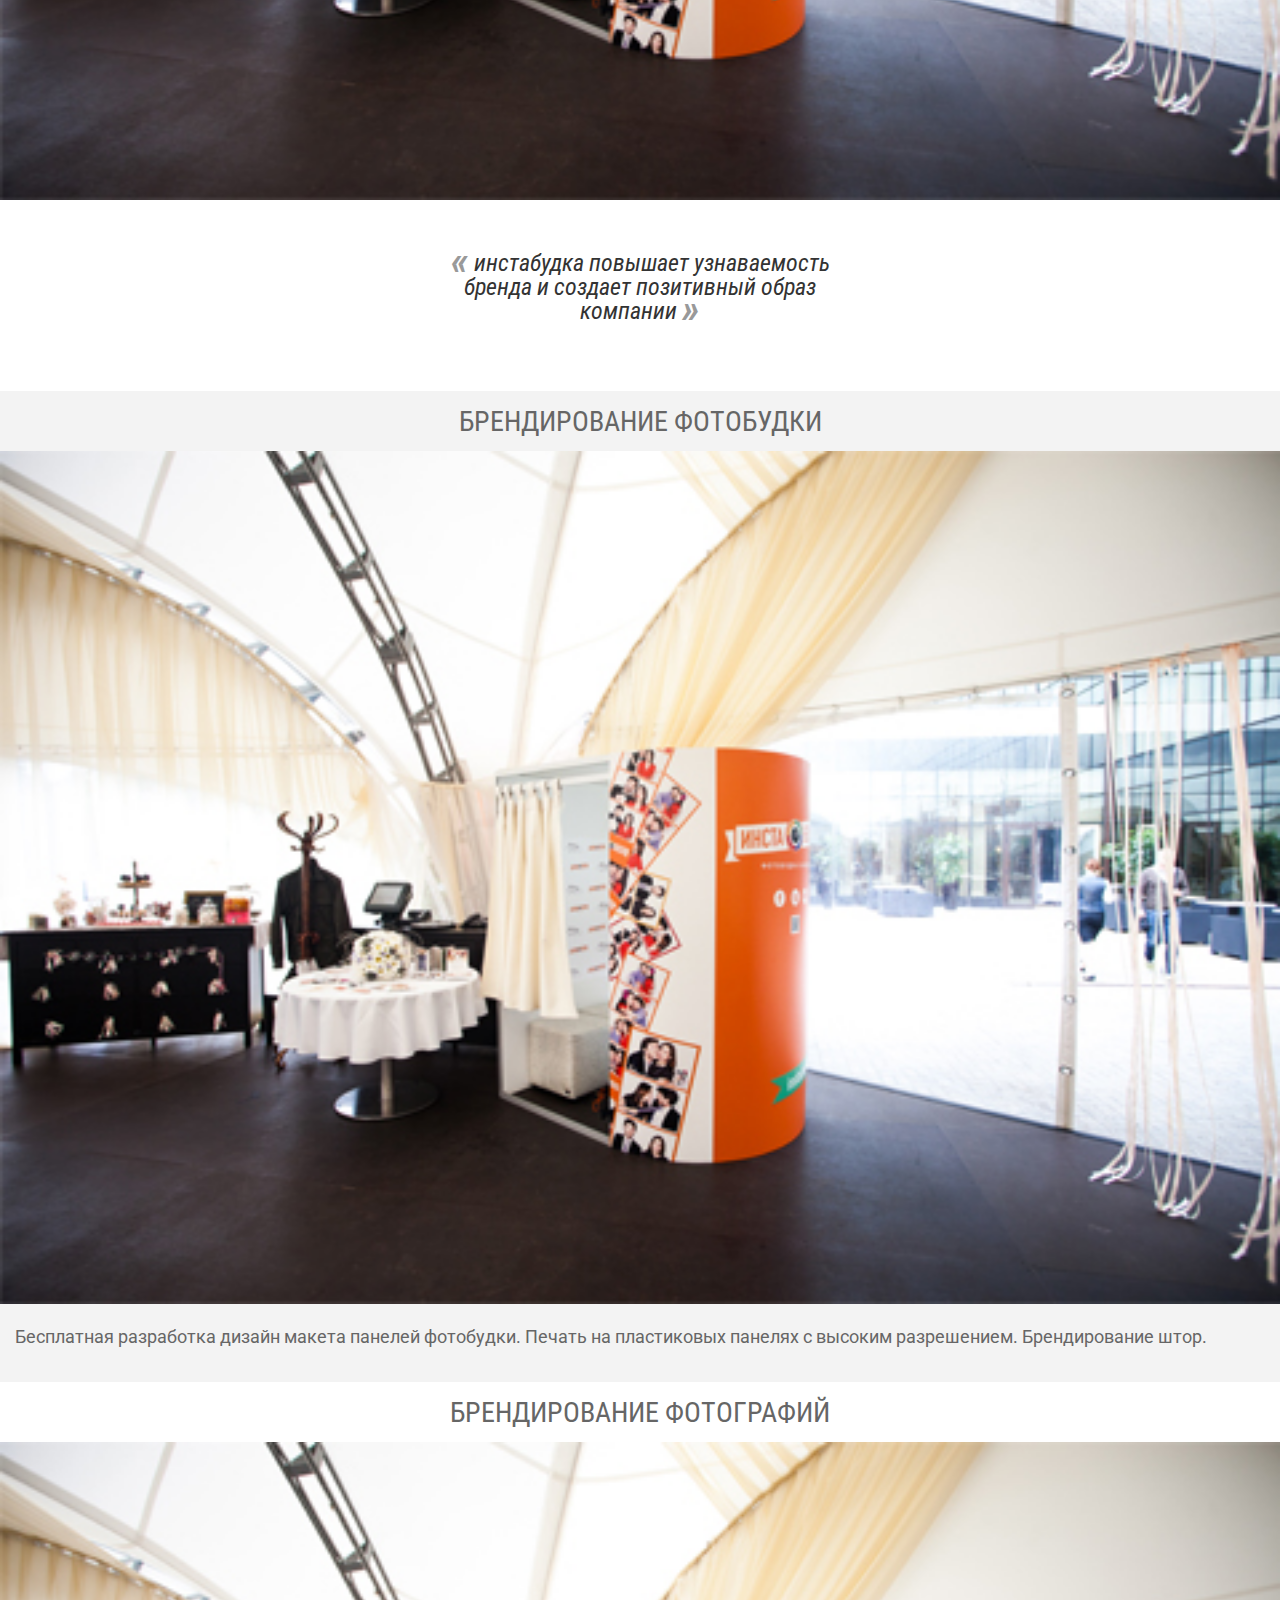
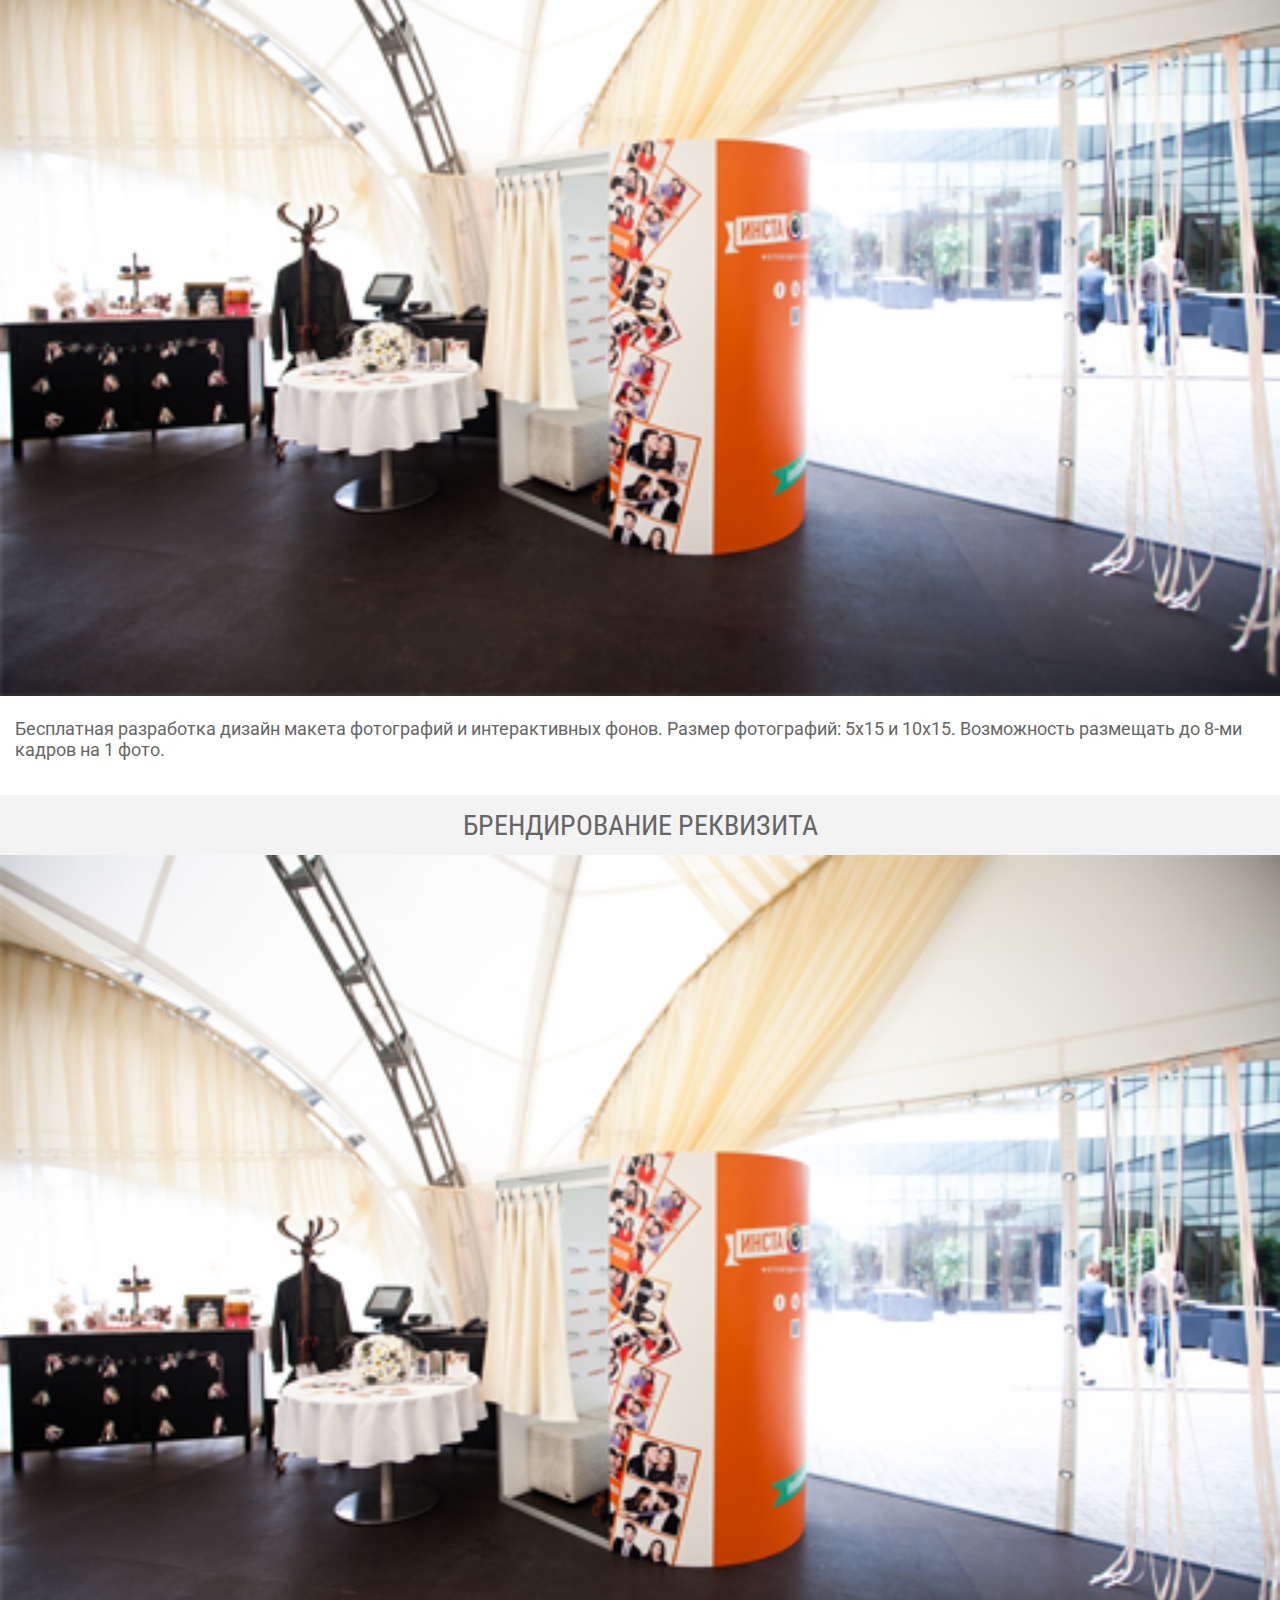
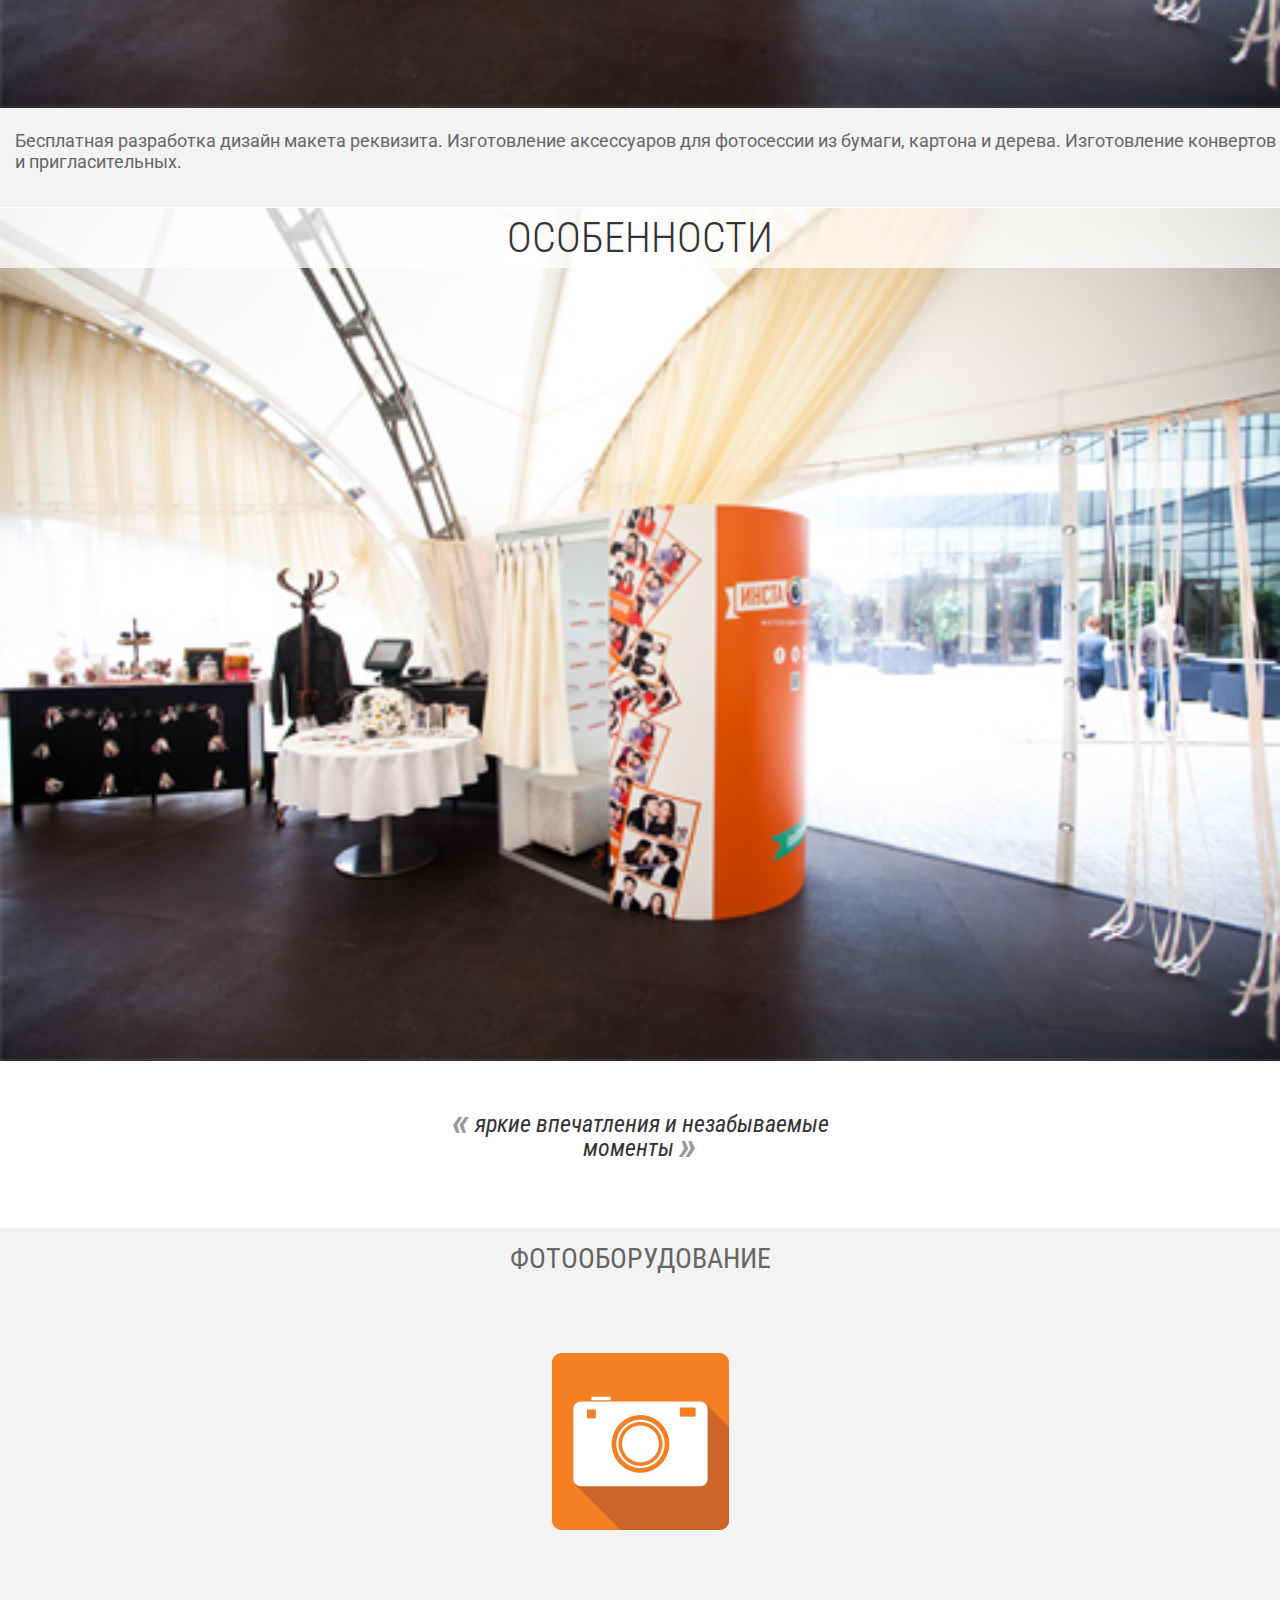
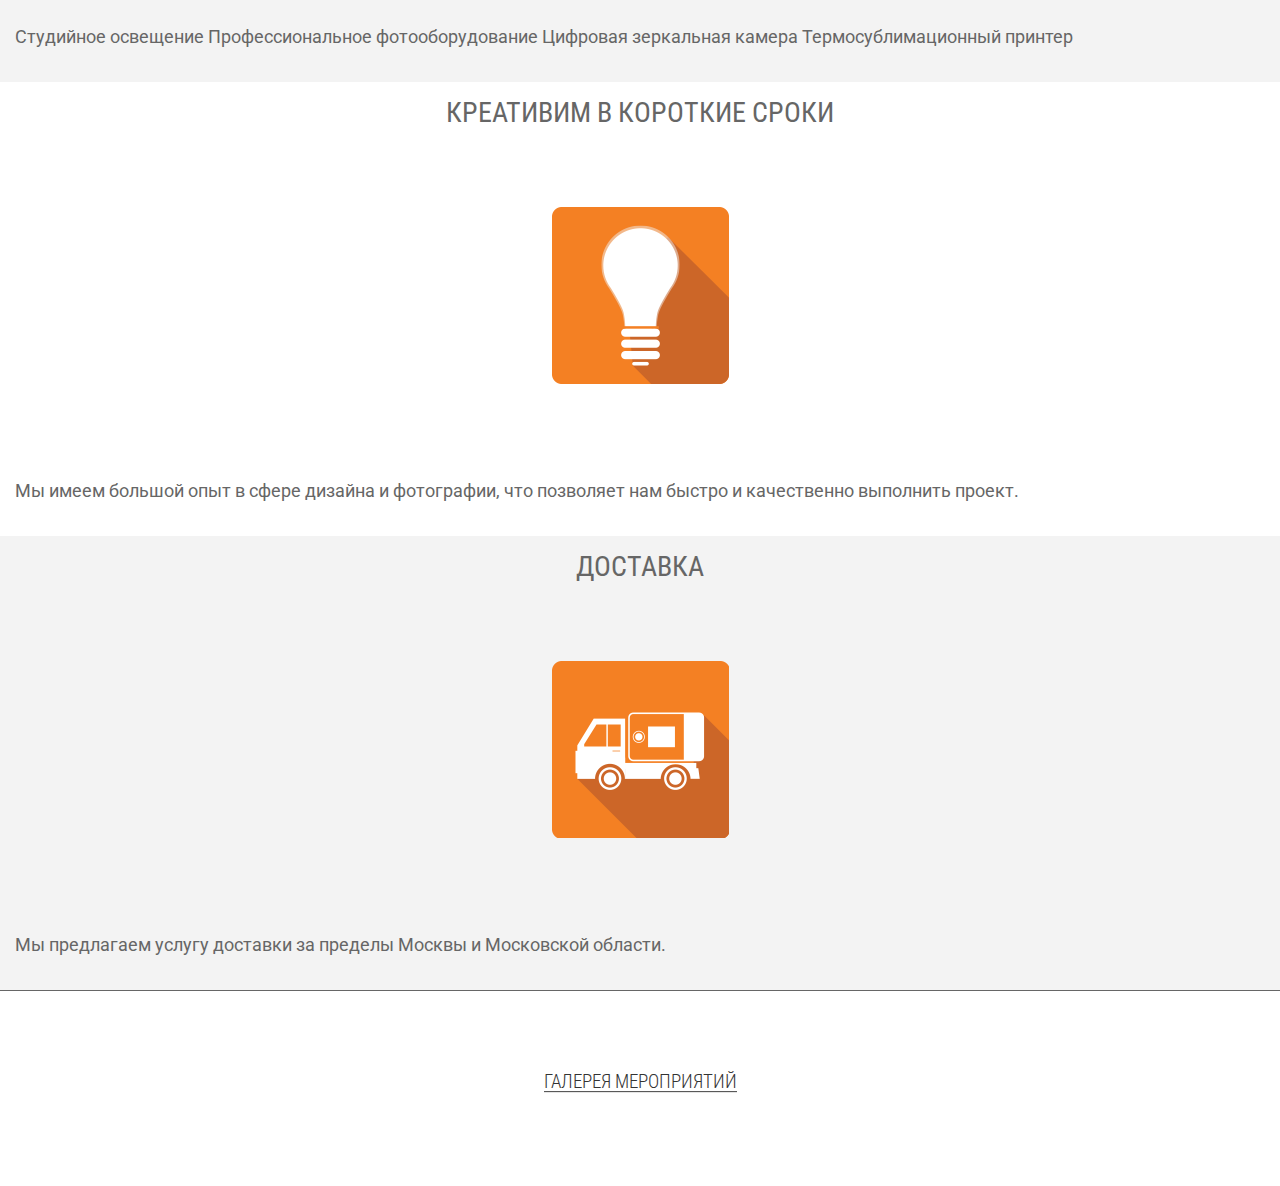
<file: instabudka.html>
<!DOCTYPE html>
<html lang="en">
<head>
	<meta charset="UTF-8">
	<title>Instabudka</title>
	<link rel="stylesheet" href="css/styles.css">
</head>
<body>
<div class="container">
	<div class="header">
		<img src="images/header/logo.png" alt="" class="logo">
		<div class="title_block">
			<div class="phone"></div>
			<p class="title">главная</p>
			<div class="menu"></div>
		</div>
	</div><!--header_end-->https://github.com/AlexAsart/instabudka<!--header_end--><!--header_end--><!--header_end-->
	<div class="content">
		<div class="description">
			<h2 class="instabudka_h2">описание</h2>
			<img class="description-img" src="images/instabudka/desc_test.jpg" alt="">
			<p class="description-quote">
				<span>«</span> это выездная фотобудка, которая<br>
				делает мгновенное фото вас, ваших<br>
				близких и друзей в самые счастливые<br>
				моменты жизни <span>»</span>
			</p>
			<!--<div class="description-pennant"></div>-->
			<p class="description-text">
				<span>делает моментальные снимки</span><br>
				<span>печатает за 10 секунд</span><br>
				<span>выкладывает в</span><a class='description-text-facebook'></a><a class='description-text-twitter'></a><br>
				<span>отправляет по e-mail</span><br>
			</p>
			<div class="description-block">
				<p class=" description-block_1">
					1 человек<br>
					1 фотография<br>
					1,5 минуты<br>
				</p>
			</div>
			<div class="description-block">
				<p class=" description-block_2">
					длина — 2 м<br>
					ширина — 1,3 м<br>
					высота — 2 м<br>
				</p>
			</div>
			<div class="description-block">
				<p class=" description-block_3">
					аренда<br>
					на 6 часов<br>
					или более<br>
				</p>
			</div>
			<div class="description-block">
				<p class=" description-block_4">
					бесконечное<br>
					количество<br>
					фотографий
				</p>
			</div>
		</div><!--description-end-->
		<div class="function">
			<h2 class="instabudka_h2">функции</h2>
			<img class="description-img" src="images/instabudka/desc_test.jpg" alt="">
			<p class="description-quote">
				<span>«</span> радость, которую можно увидеть<br>
				через 1 минуту и хранить долго <span>»</span>
			</p>
			<div class="function-block">
				<div class="function-block-content">
					<p class="function-block_1">
						хромакей <span>интерактивная замена фона</span>
					</p>
					<img class="function-img" src="images/instabudka/desc_test.jpg" alt="">
					<p class="function-block_2">
						выбираете фон из 6-ти предложенных, делаете снимки на зеленом фоне, а фотобудка автоматически меняет фон и распечатывает получившиеся фото
					</p>
				</div>
			</div><!--function-block-end-->
			<div class="function-block">
				<div class="function-block-content">
					<p class="function-block_1">
						синхронизация <span>с социальными сетями</span>
					</p>
					<img class="function-img" src="images/instabudka/desc_test.jpg" alt="">
					<p class="function-block_2">
						вы можете быстро и удобно разместить фото в социальных сетях Facebook, Twitter, а также отправить на  e-mail
					</p>
				</div>
			</div><!--function-block-end-->
			<div class="function-block">
				<div class="function-block-content">
					<p class="function-block_1">
						интерактивная стойка
					</p>
					<img class="function-img" src="images/instabudka/desc_test.jpg" alt="">
					<p class="function-block_2">
						позволит выбрать фотографии сделанные в фотобудке и разместить их в социальных сетях, а также отправить на e-mail
					</p>
				</div>
			</div><!--function-block-end-->
		</div><!--function-end-->
		<div class="decor">
			<h2 class="instabudka_h2">оформление</h2>
			<img class="description-img" src="images/instabudka/desc_test.jpg" alt="">
			<p class="description-quote">
				<span>«</span> инстабудка повышает узнаваемость<br>бренда и создает позитивный образ<br>компании <span>»</span>
			</p>
			<div class="function-block">
				<div class="function-block-content">
					<p class="function-block_1">
						брендирование фотобудки
					</p>
					<img class="function-img" src="images/instabudka/desc_test.jpg" alt="">
					<ul class="function-block_2">
						<li>Бесплатная разработка дизайн макета панелей фотобудки. </li>
						<li>Печать на пластиковых панелях с высоким разрешением. </li>
						<li>Брендирование штор.</li>
					</ul>				  
				</div>
			</div><!--function-block-end-->
			<div class="function-block">
				<div class="function-block-content">
					<p class="function-block_1">
						брендирование фотографий
					</p>
					<img class="function-img" src="images/instabudka/desc_test.jpg" alt="">
					<ul class="function-block_2">
						<li>Бесплатная разработка дизайн макета фотографий и интерактивных фонов. </li>
						<li>Размер фотографий: 5х15 и 10х15. </li>
						<li>Возможность размещать до 8-ми кадров на 1 фото.</li>
					</ul>
				</div>
			</div><!--function-block-end-->
			<div class="function-block">
				<div class="function-block-content">
					<p class="function-block_1">
						брендирование реквизита
					</p>
					<img class="function-img" src="images/instabudka/desc_test.jpg" alt="">
					<ul class="function-block_2">
						<li>Бесплатная разработка дизайн макета реквизита. </li>
						<li>Изготовление аксессуаров для фотосессии из бумаги, картона и дерева. </li>
						<li>Изготовление конвертов и пригласительных.</li>
					</ul>
				</div>
			</div><!--function-block-end-->
		</div><!--decor-end-->
		<div class="features">
			<h2 class="instabudka_h2">особенности</h2>
			<img class="description-img" src="images/instabudka/desc_test.jpg" alt="">
			<p class="description-quote">
				<span>«</span> яркие впечатления и незабываемые<br> моменты <span>»</span>
			</p>
			<div class="function-block">
				<div class="function-block-content">
					<p class="function-block_1">
						фотооборудование
					</p>
					<div class="features-img_1"></div>
					<ul class="function-block_2">
						<li>Студийное освещение</li>
						<li>Профессиональное фотооборудование</li>
						<li>Цифровая зеркальная камера</li>
						<li>Термосублимационный принтер</li>
					</ul>
				</div>
			</div><!--function-block-end-->
			<div class="function-block">
				<div class="function-block-content">
					<p class="function-block_1">
						креативим в короткие сроки
					</p>
					<div class="features-img_2"></div>
					<p class="function-block_2">			
						Мы имеем большой опыт в сфере дизайна и фотографии, что позволяет нам быстро и качественно выполнить проект.
					</p>
				</div>
			</div><!--function-block-end-->
			<div class="function-block">
				<div class="function-block-content">
					<p class="function-block_1">
						доставка
					</p>
					<div class="features-img_3"></div>
					<p class="function-block_2">
						Мы предлагаем услугу доставки за пределы Москвы и Московской области.
					</p>
				</div>
			</div><!--function-block-end-->
		</div><!--features-end-->
		<div class="other_gallery">
			<p><a href="#" class="other_gallery-text">галерея мероприятий</a></p>
		</div>
	</div><!--content_end-->
	<div class="footer">
		<div class="social-footer">
			<ul class="social-footer">
				<li><a href="/" class="vk_ft"></a></li>
				<li><a href="/" class="fb_ft"></a></li>
				<li><a href="/" class="inst_ft"></a></li>
			</ul>
		</div>
		<div class="order_button">
			<p>заказать фотобудку</p>
		</div>
		<p class="asart">разработка проекта <a href="http://asartdesign.ru/">Asart group</a></p>
	</div>	
</div><!--container_end-->
</body>
</html>
</file>
<file: css/styles.css>
@import url(http://fonts.googleapis.com/css?family=Roboto:400,300|Roboto+Condensed:400italic,700italic,400,300,700&subset=latin,cyrillic);
*{
	margin: 0px;
	padding:0px;
	border:0px;
	font-family:'Roboto Condensed', sans-serif;
	font-weight: 400;
	color:#333;
	text-decoration: none;
}
body,html{
	height: 100%;
	min-height: 100%;
}
.container{
	width:100%;
	min-width: 395px;
	min-height: 100%;
	height: auto;
}
.header{
	width: 100%;
}
.header-main-1180 {display: none;}
	.logo{
		display: block;
		margin:14px auto
	}
	.title_block{
		position: relative;
		width: 100%;
		height: 56px;
		border-top:2px solid #dddddd;
		border-bottom:2px solid #dddddd;
	}
		.title{
			font-size: 18px;
			font-weight: 700;
			color:#f48023;
			text-transform: uppercase;
			margin:15px 0;
			text-align: center;
		}
		.phone{
			position: absolute;
			top:6px;
			left: 4.166666666%;
			width: 41px;
			height: 42px;
			background: url(../images/header/phone_pikt.png);
			cursor: pointer;
		}
		.menu{
			position: absolute;
			top:11px;
			right: 4.166666666%;
			width: 32px;
			height: 32px;
			background: url(../images/header/menu_pikt.png);
			cursor: pointer;
		}
		.menu-down{
			display: none;
			position: absolute;
			top:58px;
			width: 100%;
			background:#dadada;
			border-top: 1px solid #999;
			border-bottom: 1px solid #f3f3f3;
		}
			.menu-down li{
				font-size: 18px;
				font-weight: 400;
				color:#9d9d9d;
				text-transform: uppercase;
				line-height: 58px;
				width: 100%;
				text-align: center;
				border-bottom: 1px solid #999;
				border-top: 1px solid #f3f3f3;
				list-style: none;
			}
			.menu-social{
				height: 58px;
			}
				.menu-social div{
					display: inline-block;
					width: 37px;
					height: 36px;
					margin:9px 4px 0 auto;
				}
				.menu-social_1{
					background: url(../images/index/480/menu_social.png);
				}
				.menu-social_2{
					background: url(../images/index/480/menu_social.png) 82px;
				}
				.menu-social_3{
					background: url(../images/index/480/menu_social.png) 37px;
				}
/*content*/
	.slider{
		width: 100%;
		height:auto;
	}
		.slider_img{
			width: 100%;
		}
	h1{
		font-size: 26px;
		font-weight: 300;
		color: #999999;
		text-transform: uppercase;
		text-align: center;
		padding:8px 0 13px 0;
		border-bottom:2px solid #dddddd;
	}
		h1 span{
			color: #999999;
			font-weight: 300;
			text-transform: uppercase;
		}
	.insta_block{
		width: 100%;
		height: 178px;
	}
		.insta{
			width: 33.3333333%;
			height: 140px;
			float: left;
			margin-top: 18px;
			cursor: pointer;
		}
			.insta_1{
				background: url(../images/index/480/instabudka_pikt.png) center top no-repeat;
			}
			.insta_2{
				background: url(../images/index/480/instamini_pikt.png) center top no-repeat;
			}
			.insta_3{
				background: url(../images/index/480/instaball_pikt.png) center top no-repeat;
			}
		.insta_text{
			font-size: 18px;
			text-transform: uppercase;
			color: #999999;
			text-align: center;
			margin-top: 121px;
		}
	.news{
		position: relative;
		width: 100%;
		height: auto;
	}
	.in_1180 {display: none;}
	/*дополнительные блоки новостей, только для ширины экрана выше 1180*/

		@media all and (max-width: 768px){
			.news:nth-of-type(4){
				display: none;
			}
		}
		
		.news_img{
			width: 100%;
		}
		.news-text{
			position: absolute;
			bottom:0px;
			width: 100%;
			height: 100px;
			background: url(../images/index/480/slider_text_bg.png);
		}
			.news-date{
				font-size: 48px;
				font-weight: 300;
				color:#f58026;
				margin:11px 0 0 2.291666666%;
				float:left;
				width: 24.0833333%;
				min-width: 105px;
			}
			.news-title{
				font-size: 18px;
				text-transform: uppercase;
				width: 71%;
				min-width: 70px;
				max-height:70px;
				overflow: hidden; 
				margin-top: 21px;
				display: block;
			}
	.clients{
		font-size: 26px;
		font-weight: 300;
		color: #999999;
		text-transform: uppercase;
		text-align: center;
		line-height: 58px;
		border-bottom:2px solid #dddddd;
	}
	.clients_block{
		display: table;
		width: 100%;
		height: auto;
		margin: -21px 0 37px 0;
	}
		.clients_block li{
			width: 33.33333%;
			vertical-align: middle;
			text-align: center;
			display: inline-block;
			margin-top: 12%;
		}
		.clients_block img{
			width: 100px;
			height: auto;
		}
	.other_clients{
		position: relative;
		width: 100%;
		height: 113px;
		border-top: 2px solid #dddddd;
	}
		.other_clients p{
			text-align: center;
			margin-top: 25px;
		}
		.other_clients-text{
			font-size: 19px;
			font-weight: 300;
			color: #333;
			text-transform: uppercase;
			background: url(../images/index/other_clients_underline.png) bottom repeat-x;
		}
		.pennant{
			position: absolute;
			top:80px;
			left: 50%;
			margin-left:-10px;
			width: 20px;
			height: 1px;
			background: #333;

		}
/*footer*/
.footer-main-1180 {display: none;}
.footer{
	width: 100%;
	height: 170px;
	background: #eeeeee;
	padding-top: 1px;
}
	.social-footer {display: none;}
	ul.social-footer { display: none; }	
	.order_button{
		width:95.8%;
		height: 60px;
		margin: 30px 2.0833333333%;
		background: #f58026;
		border-radius:7px;
	}
	.order_button p{
		font-size: 24px;
		color:#fff;
		text-transform: uppercase;
		text-align: center;
		padding-top: 11px;
		cursor: pointer;
	}
	.asart{
		font-family: 'Roboto';
		font-size: 18px;
		font-weight: 300;
		color: #999999;
			text-align: center;

	}
		.asart a{
			font-family: 'Roboto';
			font-size: 18px;
			font-weight: 300;
			color: #e94e1b;
			background: url(../images/index/asart_underline.png) bottom repeat-x;
		}
/*instabudka*/
	.description{
		position: relative;
		width: 100%;
		height: auto;
	}
		.instabudka_h2{
			position: relative;
			z-index: 1;
			width: 100%;
			font-size: 42px;
			font-weight: 300;
			line-height: 60px;
			text-align: center;
			text-transform: uppercase;
			background: url(../images/instabudka/h2_bg.png);
		}
		.description-img{
			margin-top: -60px;
			width: 100%;
		}
		.description-quote{
			font-size: 24px;
			font-style: italic;
			text-align: center;
			line-height: 24px;
			margin: 47px 0 68px 0;
		}
		.description-quote:before, .description-quote:after {
			content: "————";
			font-weight: 300;
			font-size: 10px;			
			line-height: 44px;
			letter-spacing: -2.3px;
			color: #666;
			display: none;
		}
			.description-quote span{
				font-size: 40px;
				font-weight: 700;
				color:#999;
				vertical-align: -3px;
				line-height: 0px;
			}
		.description-pennant{
			position: absolute;
			top:349px;
			left: 50%;
			margin-left: -10px;
			width: 20px;
			height: 146px;
			border-top:1px solid #333;
			background: url(../images/instabudka/pennant.png) bottom no-repeat;
		}
		.description-text{
			text-align: center;
			margin-bottom: 26px;
		}
			.description-text-facebook{
				display: inline-block;
				margin:  0 0 -8px -13px;
				height: 36px;
				width: 42px;
				background: url(../images/instabudka/480/quote_facebook.png) center left no-repeat,#eee;
			}
			.description-text-twitter{
				display: inline-block;
				margin:  0 0 -8px -8px;
				height: 36px;
				width: 36px;
				background: url(../images/instabudka/480/quote_twitter.png) center left no-repeat,#eee;
			}
			.description-text span{
				display: inline-block;
				font-size: 27px;
				font-weight: 300;
				text-transform: uppercase;
				line-height: 36px;
				margin-bottom: 5px;
				background: #eee;
				padding:0 20px;
			}
			.description-text span:nth-last-of-type(2) {padding-left: 10px;}

		.description-block{
			width: 100%;
			height: 112px;
			padding-top:1px;
		}
				.description-block:nth-of-type(even){
					background: #eee;
				}
				.description-block_1{
					background: url(../images/instabudka/480/desc_1.png) 37px 7px no-repeat;
				}
				.description-block_2{
					background: url(../images/instabudka/480/desc_2.png) 37px 7px no-repeat;
				}
				.description-block_3{
					background: url(../images/instabudka/480/desc_3.png) 37px 7px no-repeat;
				}
				.description-block_4{
					background: url(../images/instabudka/480/desc_4.png) 37px 7px no-repeat;
				}
			.description-block p{
				font-size: 24px;
				text-transform: uppercase;
				font-weight: 300;
				line-height: 24px;
				margin: 4px auto;
				width: 170px;
				height: 88px;
				padding: 16px 0 0 200px;
			}
		.function-block{
			width: 100%;
			height: auto;
			padding-top:1px;
		}
		.function-block-content {
			width: 100%;
			height: auto;
		}
			.function-block:nth-of-type(odd){
				background: #f3f3f3;
			}
			.function-block_1{
				width: 100%;
				font-size: 28px;
				font-weight: 400;
				text-transform: uppercase;
				color: #666;
				text-align: center;
				padding: 13px 0;
			}
				.function-block_1 span{
					font-size: 24px;
					color: #ccc;
					text-transform: lowercase;
					padding-left: 5px;
				}
			.function-img{
				width: 100%;
			}
			p.function-block_2 {
				font-family: 'Roboto';
				font-size: 18px;
				color:#666;
			}

			ul.function-block_2, p.function-block_2 {
				padding: 18px 0px 35px 15px; 
			}

			.function-block ul.function-block_2 li {  
				display: inline;
				font-family: 'Roboto';
				font-size: 18px;
				color:#666;
			}
		.decor{
			width: 100%;
			height: auto;
			padding-top:1px;
		}
		.features{
			width: 100%;
			height: auto;
			padding-top:1px;
		}
			.features-img_1{
				width: 177px;
				height: 177px;
				background: url(../images/instabudka/480/features_1.png);
				margin: 65px auto 78px auto;
			}
			.features-img_2{
				width: 177px;
				height: 177px;
				background: url(../images/instabudka/480/features_2.png);
				margin: 65px auto 78px auto;
			}
			.features-img_3{
				width: 177px;
				height: 177px;
				background: url(../images/instabudka/480/features_3.png);
				margin: 65px auto 78px auto;
			}
		.other_gallery{
			position: relative;
			width: 100%;
			height: 194px;
			border-top: 1px solid #666;
			padding-top: 1px;
		}
			.other_gallery p{
				text-align: center;
				margin:78px 0;
				margin-bottom: 100px;
			}
			.other_gallery-text{
				font-size: 19px;
				font-weight: 300;
				color: #333;
				text-transform: uppercase;
				background: url(../images/index/other_clients_underline.png) bottom repeat-x;
			}
			.other_gallery-text:before, .other_gallery-text:after {
				content: "————";
				font-weight: 300;
				font-size: 10px;			
				line-height: 52px;
				letter-spacing: -2.3px;
				color: #666;
				display: none;
			}
	/*gallery*/
	.gallery{
		position: relative;
		width: 100%;
		height: auto;
		box-shadow:0 0 15px rgba(0, 0, 0, 0.1) ;
		box-shadow: 0 -8px 20px -10px rgba(0, 0, 0, 0.5) inset;
	}
		.gallery-shadow_box{
			position: absolute;
			bottom:0;
			width: 100%;
			height: 10px;
			box-shadow:0 0 15px rgba(0, 0, 0, 0.1) ;
			box-shadow: 0 -10px 20px -10px rgba(0, 0, 0, 0.5) inset;
			z-index
		}
		.gallery:nth-of-type(odd){
				background: #eee;
			}
		.gallery-text_block{
			position: relative;
			width: 100%;
		}
			.gallery-title span{
				font-size: 26px;
				color: #6e6e6e;
				text-transform: uppercase;
				font-weight: 300;
			}
			.gallery-title{
				font-size: 24px;
				color: #6e6e6e;
				line-height: 26px;
				font-weight: 300;
				padding: 17px 0 21px 2%;
			}
			.gallery-number{
				position: absolute;
				top:13px;
				right: 2%;
				font-size: 26px;
				color:#999;
				padding-right: 34px;
				background: url(../images/gallery/480/photo_number.png) right 7px no-repeat;
			}
			.gallery img{
				display: block;
				width: 100%;
			}
		.gallery-closed{
			width: 100%;
			height: 129px;
			border-top: 2px solid #dbdbdb;
			clear: both;
		}
			.gallery-closed_input{
				width: 460px;
				height: auto;
				margin:29px auto 0 auto;
			}
				.gallery-closed_input input{
					font-size: 36px;
					font-weight: 300;
					text-transform: uppercase;
					width: 331px;
					height: 56px;
					border:2px solid #ddd;
					float: left;
					padding-left: 5px;
					outline: none;
				}
				.gallery-closed_input p{
					width: 110px;
					height: 60px;
					background: #dadada;
					float: left;
					font-size: 24px;
					font-weight: 300;
					color: #6e6e6e;
					line-height: 60px;
					text-align: center;
					margin-left: 10px;
					cursor: pointer;
				}
/*blog*/
	.blog{
		position: relative;
		width: 100%;
		border-bottom: 2px solid #dcdcdc;
	}
		.blog:nth-of-type(even){
			background: #f3f3f3;
		}
		.blog-text_block{
			position: relative;
			width: 100%;
		}
			.blog-title span{
				font-size: 26px;
				color: #f58026;
				text-transform: uppercase;
				font-weight: 300;
			}
			.blog-title{
				font-size: 24px;
				color: #6e6e6e;
				line-height: 26px;
				font-weight: 300;
				padding: 17px 0 21px 2%;
			}
			.blog img{
				display: block;
				width: 100%;
			}
			.blog-date span{
				font-size: 56px;
				color: #f58026;
				font-weight: 300;
			}
				.blog-date {
					font-size: 35px;
					color: #999;
					font-weight: 300;
					width: 48%;
					float: left;
					margin:7px 0 0 2%;
				}
			.blog-social{
				display: none;
			}
			.blog-number{
				font-size: 56px;
				color:#999;
				font-weight: 300;
				text-align: right;
				width: 48%;
				margin-top: 7px;
				float: left;
			}
				.blog-number span{
					display: inline-block;
					height: 38px;
					width: 37px;
					margin:-3px 0 0 8px;
					background: url(../images/blog/480/photo_number.png) right  no-repeat;
				}
			.blog-text{
				clear: both;
				font-family: 'Roboto';
				font-size: 18px;
				font-weight: 400;
				text-indent: 40px;
				line-height: 22px;
				margin: 85px 0 0 10px;
				max-height: 160px;
				overflow: hidden;
			}
			.blog-text_display{
				position: absolute;
				bottom: 0;
				width: 100%;
				height: 58px;
				box-shadow: 0 -7px 15px 0px rgba(0, 0, 0, 0.2);
				background: #fff;
				cursor: pointer;
			}
				.blog-text_display ul{
					text-align: center;
					padding-top:17px;
				}
					.blog-text_display ul li{
						display: inline-block;
						list-style: none;
						background: #dcdcdc;
						width: 8px;
						height: 10px;
						margin-right: 10px;
					}
/*768px*/
@media all and (min-width: 768px) and (max-width: 1179px){
	.phone{
		left: 11.067708333%;
	}
	.menu{
		right:  11.067708333%;
	}
	h1{
		line-height: 61px;
		text-align: left;
		font-size: 60px;
		margin:-200px 0 63px 5.46875%;
		border-bottom:0px solid #dddddd;
		max-width:680px; 
	}
		h1 span{
			display: inline-block;
			padding: 0px 12px 5px 12px;
			margin-bottom: 5px;
			color: #333;
			font-weight: 300;
			text-transform: uppercase;
			background: url(../images/index/h1_bg.png);
		}
	.main-h2{
		font-size: 26px;
		font-weight: 300;
		color:#999;
		text-transform: uppercase;
		line-height: 58px;
		text-align: center;
		border-top: 2px solid #dedede;
		border-bottom: 2px solid #dedede;
		margin-top: 40px;
	}
	.belt{
		width: 85.9375%;
		margin: auto;
	}
	.news{
		position: static;
		width: 48.25%;
		height: auto;
		margin-top:18px;
		min-height: 285;
		display: inline-block;
	}
		.news:nth-of-type(odd){
			margin-right: 3%;
		}
		.news_img{
			display: block;
			width: 100%;
		}
		.news-text{
			position: static;
			width: 100%;
			height: 70px;
			background:#f0f0f0;
		}
			.news-date{
				font-size: 36px;
				font-weight: 300;
				color:#f58026;
				margin:9px 0 0 2.291666666%;
				float:left;
				width: 9.50520833333%;
				min-width: 85px;
			}
			.news-title{
				font-size: 14px;
				font-weight: 400;
				line-height: 16px;
				text-transform: uppercase;
				overflow: hidden; 
				display: block;
				min-width: 200px;
				max-height:31px;
				margin-top:0px;
				padding-top: 18px;
			}
	.clients{
		border-top:2px solid #ddd;
		margin-top: 54px;

	}
	.clients_block{
		margin: -21px 0 27px 0;
	}
		.clients_block li{
			width: 33.33333%;
		}
		.clients_block img{
			width: 120px;
			height: auto;
		}
	/*gallery*/
.gallery{
	border-bottom: 2px solid #e2e2e2;
}
	.gallery-text-belt{
		width: 100%;
		height: 67px;
		border-bottom: 2px solid #e2e2e2;
	}
		.gallery-date{
			font-size: 63px;
			color:#f58026;
			font-weight: 300;
			float: left;
			line-height: 63px;
		}
		.gallery-text_block{
			width: 85.9375%;
			margin: auto;
		}
			.gallery-title{
				padding: 7px 0 9px 2.8%;
				float: left;
			}
			.gallery-number{
				top:3px;
				right:0;
			}
	.gallery-img-belt{
		width:  85.9375%;
		margin:auto;
		padding-bottom: 43px;
	}
		.gallery-img-belt img{
			width: 48.4848484848%;
			display: inline-block;
			margin-top: 2.5%;
		}
		.gallery-img-belt img:nth-of-type(odd){
			margin-right: 2.5%;
		}
	.gallery-shadow_box{
		display: none;
	}
	.gallery{
		box-shadow:none;
	}
	.gallery-date-close{
		display: none;
	}

	/*other_gallery*/

	.other_gallery { height: auto;}

		.other_gallery p { 
			margin-top: 0;
			margin-bottom: 15px;
		}

		.other_gallery-text:before, .other_gallery-text:after {
			display: block;
		}

		.other_gallery-text:after {
			margin-top: 3px;
		}
	/*blog*/
.blog-belt{
	width:  85.9375%;
	margin: auto;
}
		.blog-text_block{
			position: relative;
			width: 100%;
		}
			.blog-title{
				padding: 17px 0 10px 0;
			}
			.blog-date {
				width: 33.33333333%;
				margin:1px 0 0 -0.3%;
			}
			.blog-number{
				width: 33.63%;
				margin-top: 1px;
			}
			.blog-social{
				display: block;
				float: left;
				margin-top: 26px;
				width: 33.33333333%;
				text-align: center;
			}
				.blog-social li{
					display: inline-block;
					width: 30px;
					height: 29px;
				}
					.blog-social a:nth-of-type(even){
						margin: 0 45px;
					}
				.blog-social-vk{
					background: url(../images/blog/768/blog_social.png);
				}
				.blog-social-fb{
					width: 35px;
					background: url(../images/blog/768/blog_social.png) 59px;
				}
				.blog-social-tw{
					background: url(../images/blog/768/blog_social.png) 30px;
				}
			.blog-text{
				margin-bottom:47px;
				max-height: none;
				overflow: none;
			}
			.blog-text_display{
				display: none;
			}
	/*instabudka*/

	.description-quote { margin: 23px 0 21px 0; }

	.description-quote:before, .description-quote:after {
		display: block;
	}

	.description-block { height: 139px;}

		.description-block_1{	background: url(../images/instabudka/768/desc_1.png) 37px 7px no-repeat;	}
		.description-block_2{	background: url(../images/instabudka/768/desc_2.png) 37px 7px no-repeat;	}
		.description-block_3{	background: url(../images/instabudka/768/desc_3.png) 37px 7px no-repeat;	}
		.description-block_4{ 	background: url(../images/instabudka/768/desc_4.png) 37px 7px no-repeat;	}

	.description-block p { 
		height: 115px;
		padding: 26px 0 0 285px;
	}

	.function-block-content {
		width: 82%;
		margin: 1px 9% 0 9%;
	}

		.function-block_1 { padding-top: 9px; }
		ul.function-block_2, p.function-block_2 { padding: 5px 0 35px 0;}

	.decor .function-block ul.function-block_2 li {
		display: block;
		font-family: 'Roboto Condensed';
		font-weight: 300;
		font-size: 26px;
		text-transform: lowercase;

		padding-left: 31px;
		background: url(../images/instabudka/768/li_dot.png) no-repeat 0px 15px;
	}

		.features-img_1{
			width: 185px;
			height: 185px;
			background: url(../images/instabudka/768/features_1.png);
			margin: 25px auto 95px auto;
			display: inline-block;
		}
		.features-img_2{
			width: 185px;
			height: 185px;
			background: url(../images/instabudka/768/features_2.png);
			margin: 25px auto 95px auto;
			display: inline-block;
		}
		.features-img_3{
			width: 185px;
			height: 185px;
			background: url(../images/instabudka/768/features_3.png);
			margin: 25px auto 95px auto;
			display: inline-block;
		}

	.features ul.function-block_2, .features p.function-block_2 {
		width: 60%;
		display: inline-block;
		vertical-align: top;

		padding: 59px 0 59px 43px; 
	}

	.features ul.function-block_2 li {
		display: block;
		font-family: 'Roboto Condensed';
		font-weight: 400;
		font-size: 19px;
		text-transform: lowercase;

		padding-left: 9px;
		background: url(../images/instabudka/768/li_dot_features.png) no-repeat 0px 11px;
	} 

	.features p.function-block_2 {
		font-family: 'Roboto Condensed';
		font-weight: 400;
		font-size: 19px;
	}
/*footer*/
	.footer {
		height: 251px;
	}
	.social-footer {
		width: 100%;
		height: 81px;
		display: block;
		background-color: #fff;
		margin-top: -1px;
	}
	ul.social-footer {
		width: 197px;
		height: auto;
		display: block;
		margin: 0 auto;
		padding-left: 2px;
		background-color: #fff;
	}
	ul.social-footer li {
		display: inline-block;
		margin-right: 30px;
	}
	ul.social-footer li:last-child {margin-right: 0;}

		ul.social-footer a {
			width: 43px;
			height: 42px;
			display: block;
		}

		ul.social-footer a.vk_ft {background: url(../images/instabudka/768/social_pikt-foot.png) 0 0; }
		ul.social-footer a.fb_ft {background: url(../images/instabudka/768/social_pikt-foot.png) -75px 0; }
		ul.social-footer a.inst_ft {background: url(../images/instabudka/768/social_pikt-foot.png) -150px	 0; }

	.order_button{
		width: 58.7%;
		margin: 30px 20.65%;
	}

}/*end of 768px*/
/*1180px*/
@media all and (min-width: 1180px) {
	/*header-main-1180*/
	.header {display: none;}
	.header-main-1180{
		width:100%;
		min-width: 1200px;
		min-height: 100%;
		height: auto;
		background-color: #fff;
		margin: 0 auto;
		display: block;
	}
	.header-top{
		width: 100%;
		min-width: 1200px;
		height: 120px;
		border-bottom: 2px solid #dddddd;
	}
	.header-top-content {
		width: 1200px;
		height: 100%;
		margin: 0 auto;
		position: relative;
	}
		.header-social{
			width: 186px;
			height: auto;
			float: left;
			margin: 45px 300px 0 0;
		}
			.header-social a, .header-social li{
				width: 35px;
				height: 35px;
				display: inline-block;
			}
			.header-social ul { height: auto; list-style: none;}
			.header-social li { margin-right: 23px;}

			li#vk 	{	background: url(../images/header/social_pikt.png) 0 0;}
			li#fb 	{	background: url(../images/header/social_pikt.png) -62px 0;}
			li#gram {	background: url(../images/header/social_pikt.png) -124px 0;}
		a.logo{
			width: 250px;
			height: 65px;
			display: inline-block;
			background: url(../images/header/logo.png);
			background-size: 100% 100%;

			margin-top: 20px;
		}
		.header-contacts {
			height: 50px;
			position: absolute;
			top: 0;
			bottom: 0;
			right: 0;
			margin: auto 0;		
		}
			.header-contacts p {
				font-size: 18px;
				font-weight: 300;
			}
	.header-menu {
		width: 100%;
		height: 58px;
		border-bottom: 2px solid #dddddd;
	}
		.header-menu ul {
			width: 800px;
			height: auto;
			display: block;
			margin: 0 auto;
			padding-top: 18px;
		}
		.header-menu li {
			display: inline-block;
			margin: 0 10px;

		}
		.header-menu a {
			text-transform: uppercase;
			font-size: 18px;
			font-weight: 300;
			letter-spacing: 0px;
		}
	/*end of header*/

	/*index*/
	.slider {
		height: 698px;
		overflow: hidden;
	}
	/*что делать с картинкой и её высотой??*/


	h1{
		width: 1180px;
		line-height: 85px;
		text-align: left;
		font-size: 84px;
		margin:-249px auto 61px auto;
		border-bottom:0px solid #dddddd;		
	}
		h1 span{
			max-width:900px; 
			display: inline-block;
			padding: 0 19px 12px 19px;
			margin-bottom: 5px;
			color: #333;
			font-weight: 300;
			text-transform: uppercase;
			background: url(../images/index/h1_bg.png);
		}
	.insta_block {
		width: 1180px;
		height: 210px;
		margin: 0 auto 53px auto;
		padding-left: 4px;		
	}
	.insta {
		width: 142px;
		height: 140px;
		margin: 18px 108px 0 108px;
		display: inline-block;
		float: none;
	}
	.insta_1{margin-left: 156px;}
	.insta_3{margin-right: 156px;}

		.insta_1{background: url(../images/index/1180/instabudka_pikt.png) center top no-repeat;}
		.insta_2{background: url(../images/index/1180/instamini_pikt.png) center top no-repeat;	}
		.insta_3{background: url(../images/index/1180/instaball_pikt.png) center top no-repeat;	}
		p.insta_text {margin-top: 161px;}
	
	.belt {
		width: 1180px;
		margin: 0 auto;
		overflow: hidden;
	}
	.main-h2{
		font-size: 32px;
		color: #999;
		font-weight: 300;
		text-transform: uppercase;
		text-align: center;

		border-top: 2px solid #ddd;
		border-bottom: 2px solid #ddd;

		padding: 5px 0 10px 0;
		margin-bottom: 39px;
	}
	.in_1180 {display: inline-block;}
	.news {
		width: 360px;
		height: auto;
		margin: 0 0 40px 0;
		display: inline-block;
		float: left;
	}
	.news:nth-child(3n+3) {margin: 0 50px 40px 50px;}
	.news_img {height: 240px;}
	.news-text {
		height: 80px;
		position: static;
		background: #f0f0f0;
		overflow: hidden;
		margin-top: -5px;
	}
	.news-date {
		min-width: 92px;
		font-size: 40px;
		display: inline-block;
	}
	.news-title {
		width: 230px;
		max-height: 36px;
		font-size: 16px;
		display: inline-block;
		margin-top: 20px;
		color: #333;
		line-height: 18px;
	}
	.clients {
		width: 100%;
		float: left;
		border-top: 2px solid #ddd;
		line-height: 52px;
		padding-bottom: 1px;	
	}
		.clients_block li{
			width: 20%;
			margin: 30px 0 35px 0;
		}
		.clients_block img{
			width: 120px;
		}
	.other_clients {
		height: 118px;
		background-color: #eee;
		border-bottom: 2px solid #dddddd;
	}

	/*footer-main-1180*/
	.footer{display: none;}
	.footer-main-1180 {
		width: 100%;
		min-width: 1200px;
		height: auto;
		display: block;
	}

	.footer-content {
		width: 1200px;
		height: auto;
		margin: 0 auto;
		overflow: hidden;
	}

	.footer-left {
		width: 766px;
		float: left;
	}
		.footer-menu {
			width: 100%;
			border-bottom: 2px dotted #505050;
			padding-bottom: 19px;
			margin-bottom: 16px;
		}
			.footer-menu ul { 
				width: 100%; 
				padding-top: 18px;
			}

			.footer-menu li {
				display: inline-block;
				margin: 0 10px;
			}

			.footer-menu li:first-child { margin-left: 0; }
			.footer-menu li:last-child { margin-right: 0; }

			.footer-menu a {
				text-transform: uppercase;
				font-size: 18px;
				font-weight: 300;
				letter-spacing: 0px;
			}

		.footer-links {
			width: 100%;
			height: auto;
			overflow: hidden;
			margin-bottom: 50px;
		}

			.footer-links ul {
				list-style-type: none;
				display: inline-block;
				float: left;
			}

			.footer-links ul:last-child {
				width: 217px;
				float: right;
			}

			.footer-links a {
				line-height: 21px;
				font-size: 18px;
				text-transform: uppercase;
				font-weight: 300;
			}

		.footer-logos {
			width: 100%;
			height: auto;
			margin-bottom: 95px;
			overflow: hidden;
		}

			.footer-logos a#asart_logo {
				width: 140px;
				height: 73px;
				display: inline-block;
				background: url(../images/header/logo_asart.png);
				-webkit-background-size: 100% 100%;
				background-size: 100% 100%;
				float: left;
			}

			.footer-razrab {
				width: 200px;
				height: auto;
				display: inline-block;
				float: left;
				padding: 13px 0 0 18px;
			}

				.footer-razrab p {		
					font-family:'Roboto', sans-serif;	
					font-size: 18px;
					font-weight: 300;
					color: #999;
				}

				.footer-razrab a {
					font-family:'Roboto', sans-serif;	
					font-size: 18px;
					font-weight: 300;
					color: #e94e1b;
					text-decoration: underline;
				}

			.footer-logos a.logo {
				float: right;
				margin: 0;
			}

	.footer-right {
		width: 380px;
		float: right;
		height: auto;
	}
		
		.footer-social {
			width: 145px;
			height: auto;		
			padding-top: 15px;
			display: block;
			float: none;
			margin: 0 auto;
			margin-bottom: 35px;
		}

		.footer-social ul {height: 30px;}

		.footer-social a, .footer-social li{
			width: 31px;
			height: 30px;
			display: inline-block;
			margin-right: 22px;
		}

		.footer-social li:last-child {margin-right: 0;}

		li#ft_vk 	{	background: url(../images/header/social_pikt_foot.png) 	0 0;	}
		li#ft_fb 	{	background: url(../images/header/social_pikt_foot.png) -54px 0;	}
		li#ft_gram  {	background: url(../images/header/social_pikt_foot.png) -109px 0;}

		.footer-contacts {
			height: auto;
			text-align: center;
			margin-bottom: 11px;
		}
				.footer-contacts p {
					display: block;
					font-size: 18px;
					font-weight: 300;
					margin: 0 auto;
				}

				.footer-contacts p.email { line-height: 60px; }

		.footer-main-1180 a.zakaz_butt {		
			width: 380px;
			height: 61px;
			display: inline-block;
			-webkit-box-sizing: border-box;
			-moz-box-sizing: border-box;
			box-sizing: border-box;

			font-size: 24px;
			font-weight: 400;
			color: #fff;
			text-transform: uppercase;
			background-color: #f58026;

			padding: 13px 75px;
			border-radius: 7px;
		}
	/*end of footer-main-1180*/

}
</file>
<file: css/header_footer.css>
@import url(http://fonts.googleapis.com/css?family=Roboto:400,300|Roboto+Condensed:400italic,700italic,400,300,700&subset=latin,cyrillic);
*{
	margin: 0px;
	padding:0px;
	border:0px;
	font-family:'Roboto Condensed', sans-serif;
	font-weight: 400;
	color:#333;
	text-decoration: none;
}
body,html{
	height: 100%;
	min-height: 100%;
}
.container{
	width:100%;
	min-width: 1200px;
	min-height: 100%;
	height: auto;
}
.header{
	width:100%;
	min-width: 1200px;
	min-height: 100%;
	height: auto;
	background-color: #fff;
	margin: 0 auto;
}
.header-top{
	width: 100%;
	min-width: 1200px;
	height: 120px;
	border-bottom: 2px solid #dddddd;
}

.header-top-content {
	width: 1200px;
	height: 100%;
	margin: 0 auto;
	position: relative;
}

	.header-social{
		width: 186px;
		height: auto;
		float: left;
		margin: 45px 300px 0 0;
	}
		.header-social a, .header-social li{
			width: 35px;
			height: 35px;
			display: inline-block;
		}

		.header-social ul { height: auto; list-style: none;}
		.header-social li { margin-right: 23px;}

		li#vk 	{	background: url(../images/header/social_pikt.png) 0 0;}
		li#fb 	{	background: url(../images/header/social_pikt.png) -62px 0;}
		li#gram {	background: url(../images/header/social_pikt.png) -124px 0;}
	a.logo{
		width: 250px;
		height: 65px;
		display: inline-block;
		background: url(../images/header/logo.png);
		background-size: 100% 100%;

		margin-top: 20px;
	}

	.header-contacts {
		height: 50px;
		position: absolute;
		top: 0;
		bottom: 0;
		right: 0;
		margin: auto 0;		
	}
		.header-contacts p {
			font-size: 18px;
			font-weight: 300;
		}

.header-menu {
	width: 100%;
	height: 58px;
	border-bottom: 2px solid #dddddd;
}

	.header-menu ul {
		width: 800px;
		height: auto;
		display: block;
		margin: 0 auto;
		padding-top: 18px;
	}

	.header-menu li {
		display: inline-block;
		margin: 0 10px;

	}

	.header-menu a {
		text-transform: uppercase;
		font-size: 18px;
		font-weight: 300;
		letter-spacing: 0px;
	}

/*end of header*/

.footer {
	width: 100%;
	min-width: 1200px;
	height: auto;
}

.footer-content {
	width: 1200px;
	height: auto;
	margin: 0 auto;
	overflow: hidden;
}

.footer-left {
	width: 766px;
	float: left;
}
	.footer-menu {
		width: 100%;
		border-bottom: 2px dotted #505050;
		padding-bottom: 19px;
		margin-bottom: 16px;
	}
		.footer-menu ul { 
			width: 100%; 
			padding-top: 18px;
		}

		.footer-menu li {
			display: inline-block;
			margin: 0 10px;
		}

		.footer-menu li:first-child { margin-left: 0; }
		.footer-menu li:last-child { margin-right: 0; }

		.footer-menu a {
			text-transform: uppercase;
			font-size: 18px;
			font-weight: 300;
			letter-spacing: 0px;
		}

	.footer-links {
		width: 100%;
		height: auto;
		overflow: hidden;
		margin-bottom: 50px;
	}

		.footer-links ul {
			list-style-type: none;
			display: inline-block;
			float: left;
		}

		.footer-links ul:last-child {
			width: 217px;
			float: right;
		}

		.footer-links a {
			line-height: 21px;
			font-size: 18px;
			text-transform: uppercase;
			font-weight: 300;
		}

	.footer-logos {
		width: 100%;
		height: auto;
		margin-bottom: 95px;
		overflow: hidden;
	}

		.footer-logos a#asart_logo {
			width: 140px;
			height: 73px;
			display: inline-block;
			background: url(../images/header/logo_asart.png);
			-webkit-background-size: 100% 100%;
			background-size: 100% 100%;
			float: left;
		}

		.footer-razrab {
			width: 200px;
			height: auto;
			display: inline-block;
			float: left;
			padding: 13px 0 0 18px;
		}

			.footer-razrab p {		
				font-family:'Roboto', sans-serif;	
				font-size: 18px;
				font-weight: 300;
				color: #999;
			}

			.footer-razrab a {
				font-family:'Roboto', sans-serif;	
				font-size: 18px;
				font-weight: 300;
				color: #e94e1b;
				text-decoration: underline;
			}

		.footer-logos a.logo {
			float: right;
			margin: 0;
		}

.footer-right {
	width: 380px;
	float: right;
	height: auto;
}
	
	.footer-social {
		width: 145px;
		height: auto;		
		padding-top: 15px;
		display: block;
		float: none;
		margin: 0 auto;
		margin-bottom: 35px;
	}

	.footer-social ul {height: 30px;}

	.footer-social a, .footer-social li{
		width: 31px;
		height: 30px;
		display: inline-block;
	}

	.footer-social li:last-child {margin-right: 0;}

	li#ft_vk 	{	background: url(../images/header/social_pikt_foot.png) 	0 0;	}
	li#ft_fb 	{	background: url(../images/header/social_pikt_foot.png) -54px 0;	}
	li#ft_gram  {	background: url(../images/header/social_pikt_foot.png) -109px 0;}

	.footer-contacts {
		height: auto;
		text-align: center;
		margin-bottom: 11px;
	}
			.footer-contacts p {
				display: block;
				font-size: 18px;
				font-weight: 300;
				margin: 0 auto;
			}

			.footer-contacts p.email { line-height: 60px; }

	.footer a.zakaz_butt {		
		width: 380px;
		height: 61px;
		display: inline-block;
		-webkit-box-sizing: border-box;
		-moz-box-sizing: border-box;
		box-sizing: border-box;

		font-size: 24px;
		font-weight: 400;
		color: #fff;
		text-transform: uppercase;
		background-color: #f58026;

		padding: 13px 75px;
		border-radius: 7px;
	}
</file>
